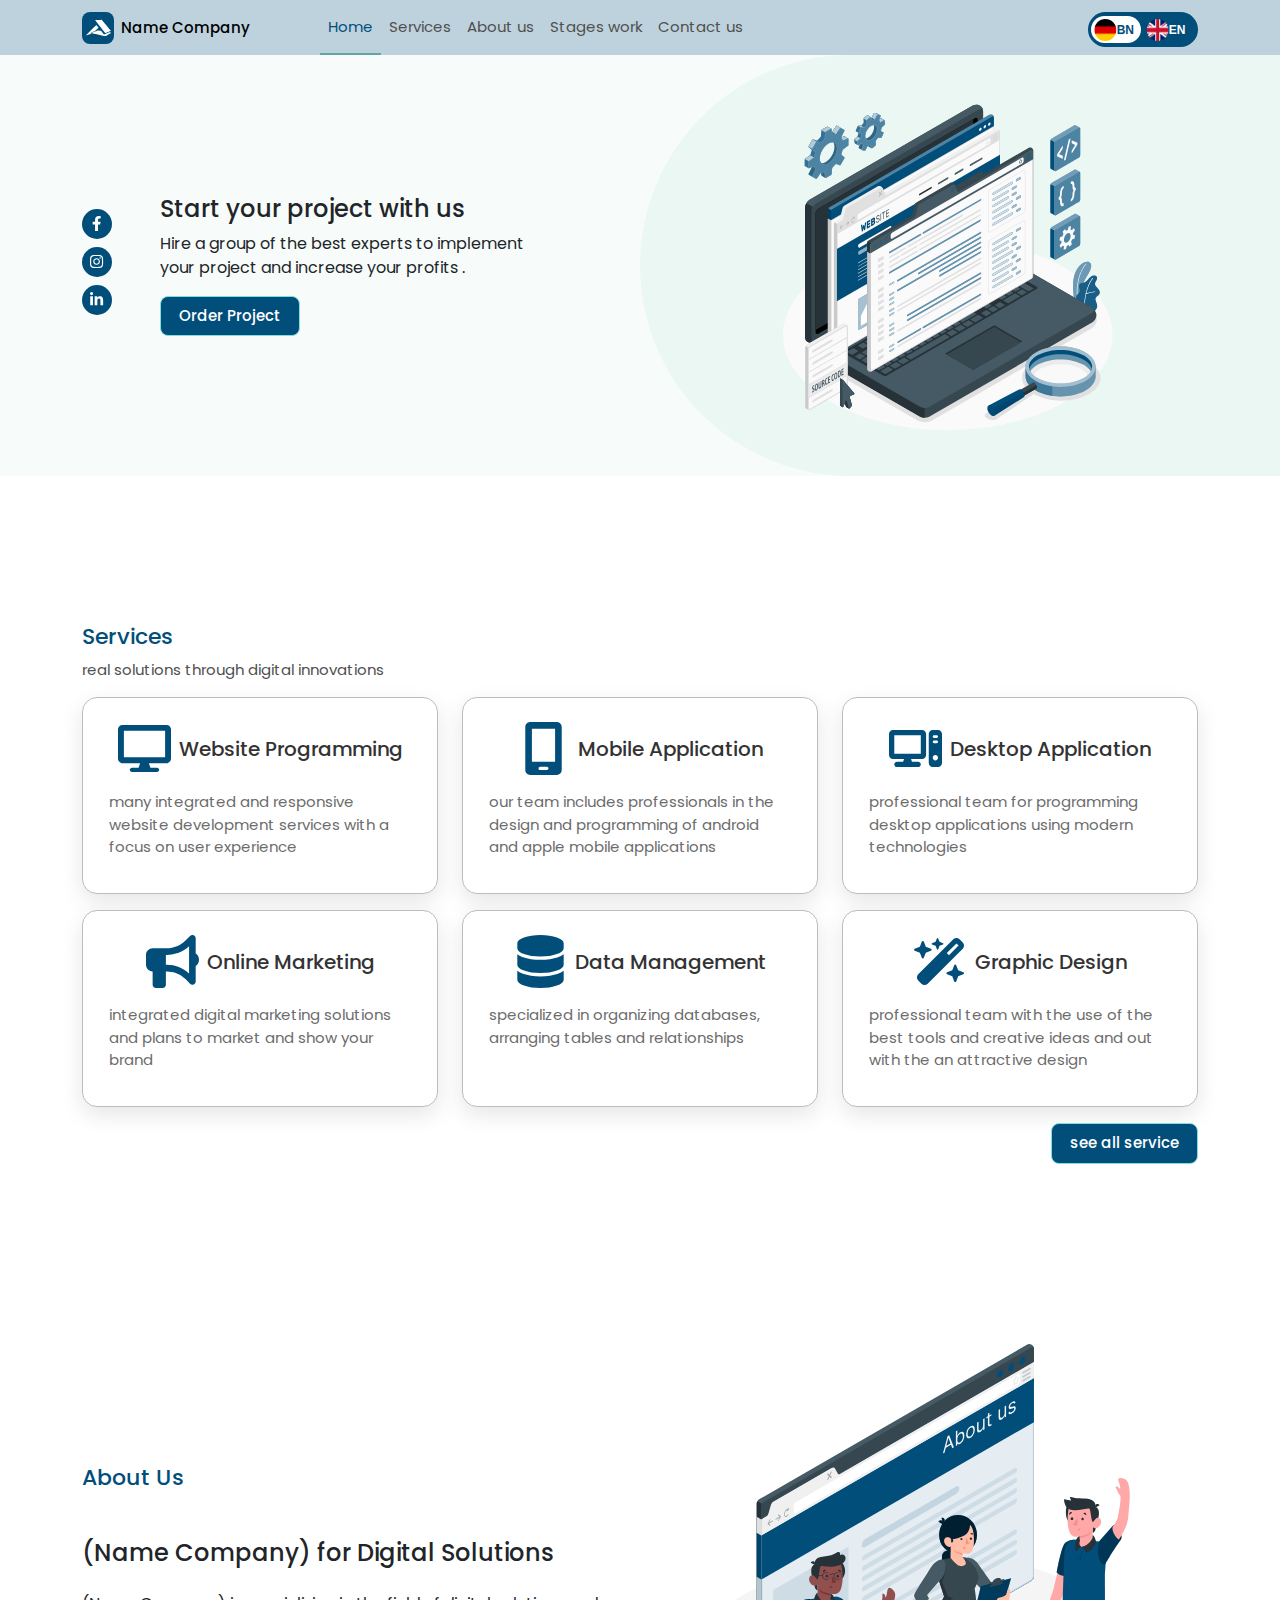
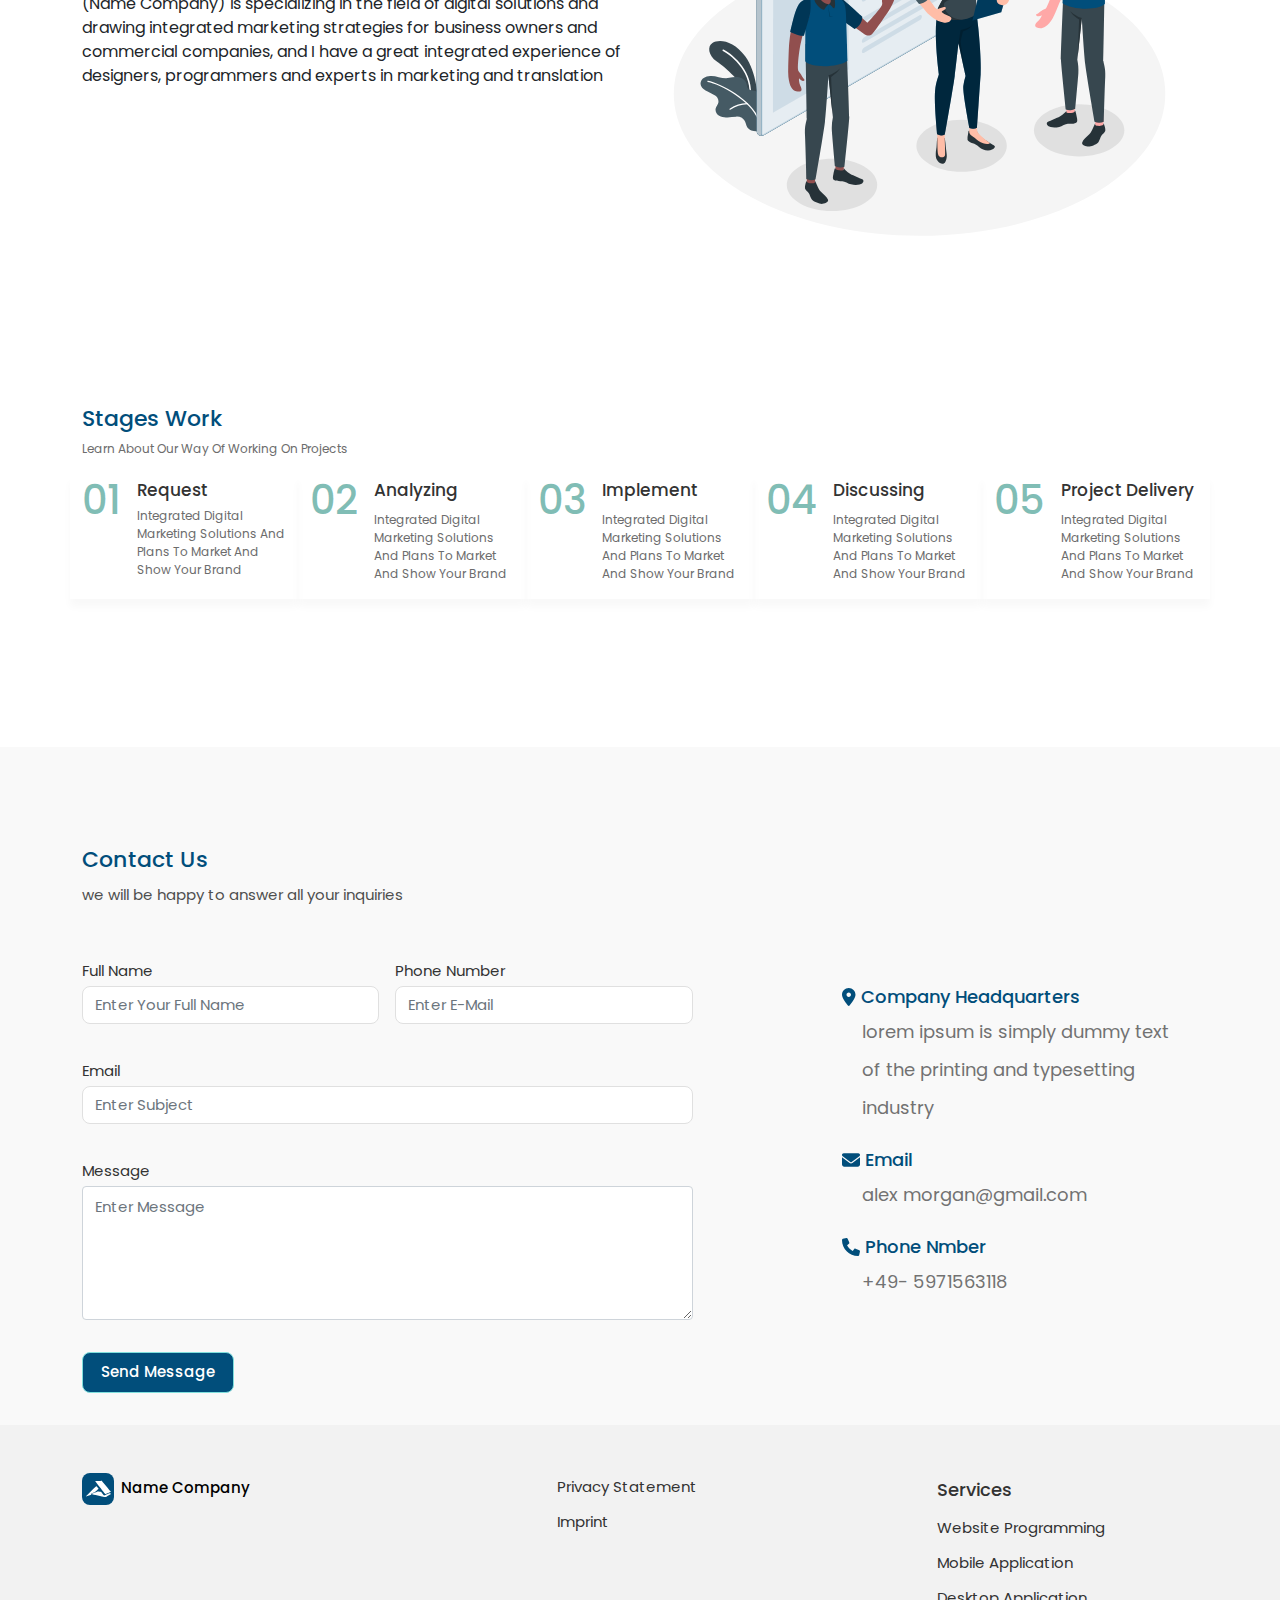
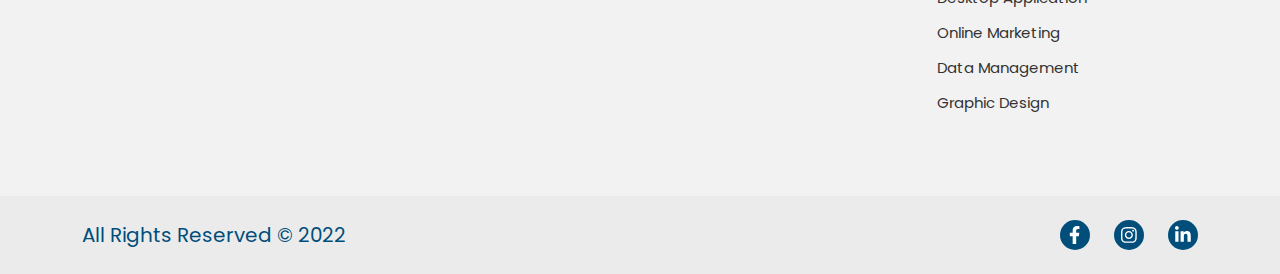
<file: landing-page/index.html>
<!DOCTYPE html>
<html lang="en">
  <head>
    <meta charset="UTF-8" />
    <meta http-equiv="X-UA-Compatible" content="IE=edge" />
    <meta name="viewport" content="width=device-width, initial-scale=1.0" />
    <title>Name Company</title>
    <link rel="stylesheet" href="css/bootstrap.min.css" />
    <link rel="stylesheet" href="css/all.min.css" />
    <link rel="stylesheet" href="css/style.css" />
    <script src="js/main.js"></script>
    <link rel="preconnect" href="https://fonts.googleapis.com" />
    <link rel="preconnect" href="https://fonts.gstatic.com" crossorigin />
    <link
      href="https://fonts.googleapis.com/css2?family=Cairo:wght@300;400;700&family=Poppins:wght@300;400;500;600;700;800&family=Roboto:wght@100;300;400;500&display=swap"
      rel="stylesheet"
    />
  </head>
  <body>

    <!-- navbar  -->
    <nav class="navbar navbar_top navbar-expand-lg d-none d-lg-block  " id="navbar_top">
    
      <div class="container">
        <div class="side-1 d-flex  align-items-center mb-lg-0 ">
          <a class="navbar-brand icon ms-0" href="index.html">
          <i class="fa-brands fa-accusoft"></i>
        </a>
        <a href="index.html" class="text-decoration-none"> <span class="namecmp">Name Company</span></a>
       
        </div>
       
        <button
          class="navbar-toggler"
          type="button"
          data-bs-toggle="collapse"
          data-bs-target="#main"
          aria-controls="main"
          aria-expanded="false"
          aria-label="Toggle navigation"
        >
          <i class="fa-solid fa-bars"></i>
        </button>
        <div class="collapse navbar-collapse" id="main">
          <ul class="navbar-nav  mb-2 mb-lg-0  ">
            <li class="nav-item">
              <li class="nav-item">
                <a class="nav-link actived hov2  " id="home" aria-current="page" href="#Home">Home</a>
              </li>
              <li class="nav-item">
                <a class="nav-link   hov3" href="#Services">Services
                </a>
              </li>
              <li class="nav-item">
                <a class="nav-link  hov4"  href="#About">About us
                </a>
              </li>
              <li class="nav-item">
                <a id="stage" class="nav-link  hov5" href="#Stages">Stages work
                </a>
              </li>
              <li class="nav-item">
                <a class="nav-link  hov6"  href="#Contact">Contact us
                </a>
              </li>
              <li class="nav-item ms-lg-auto last-li mt-md-3 mt-lg-0 ">
                <ul class="ms-lg-auto list-unstyled p-0 d-block d-lg-flex align-items-center justify-content-center ">
                  <li class="nav-item d-flex  mb-lg-0 mt-1 ">  
                      	<!-- <div class="switch">
                    <input id="language-toggle" class="check-toggle check-toggle-round-flat" type="checkbox">
                    <label for="language-toggle"></label>
                    <span class="on d-flex align-items-center"> <img src="image/germany.png" class="img-flag " alt="">  <span> BN</span></span>
                    <span class="off d-flex align-items-center"><img src="image/united-kingdom.png" class="img-flag   " alt="">  <span> EN</span></span>
                  </div> -->

                     <!-- <table class="lang">
                    <tr>
                      <td class="tdlang">
                       <span id="en" class="aftr  me-2 button_lang current_lang d-flex justify-content-center align-items-center"><img src="image/Flag_of_the_United_Kingdom.svg" class="img-flag" alt=""><span class="ms-1">EN</span>
                      </span> 
                      </td>
              
                      <td class="tdlang">
                        <span id="jp" class="button_lang d-flex justify-content-center align-items-center"><img src="image/Flag_of_Germany.svg" class="img-flag" alt=""><span class="ms-1">DN</span></span> 
                      </td>
                      </td>
                    </tr>
                  </table> -->
                
                   
                  </li>
                  <li id="btn-top" class="mt-3 mt-lg-0 ms-lg-3  navbtns"><a href="order project.html" class="btn main-btn  " > Order Project</a></li>
                </ul>
                
               </li>
          </ul>
         
      </div>
    </nav>







    <nav class="navbar navbar_top navbar-expand-lg   " id="navbar-top1">
    
      <div class="container">
        <div class="side-1 d-flex  align-items-center mb-lg-0 ">
          <a class="navbar-brand icon ms-0" href="index.html">
          <i class="fa-brands fa-accusoft"></i>
        </a>
        <a href="index.html" class="text-decoration-none"> <span class="namecmp">Name Company</span></a>
       
        </div>
       
        <button
          class="navbar-toggler"
          type="button"
          data-bs-toggle="collapse"
          data-bs-target="#main"
          aria-controls="main"
          aria-expanded="false"
          aria-label="Toggle navigation"
        >
          <i class="fa-solid fa-bars"></i>
        </button>
        <div class="collapse navbar-collapse" id="main">
          <ul class="navbar-nav  mb-2 mb-lg-0  ">
            <li class="nav-item">
              <li class="nav-item">
                <a class="nav-link actived  hov"  aria-current="page" href="#Home">Home</a>
              </li>
              <li class="nav-item">
                <a class="nav-link hov" href="#Services">Services
                </a>
              </li>
              <li class="nav-item">
                <a class="nav-link hov"  href="#About">About us
                </a>
              </li>
              <li class="nav-item">
                <a id="stage" class="nav-link hov" href="#Stages">Stages work
                </a>
              </li>
              <li class="nav-item">
                <a class="nav-link hov"  href="#Contact">Contact us
                </a>
              </li>
              <li class="nav-item ms-lg-auto last-li mt-md-3 mt-lg-0 ">
                <ul class="ms-lg-auto list-unstyled p-0 d-block d-lg-flex align-items-center justify-content-center ">
                  <li class="nav-item d-flex  mb-lg-0 mt-1 ">    	<div class="switch">
                    <input id="language-toggle" class="check-toggle check-toggle-round-flat" type="checkbox">
                    <label for="language-toggle"></label>
                    <span class="on d-flex align-items-center"> <img src="image/germany.png" class="img-flag " alt="">  <span> BN</span></span>
                    <span class="off d-flex align-items-center"><img src="image/united-kingdom.png" class="img-flag   " alt="">  <span> EN</span></span>
                  </div>

                     <!-- <table class="lang">
                    <tr>
                      <td class="tdlang">
                       <span id="en" class="aftr  me-2 button_lang current_lang d-flex justify-content-center align-items-center"><img src="image/Flag_of_the_United_Kingdom.svg" class="img-flag" alt=""><span class="ms-1">EN</span>
                      </span> 
                      </td>
              
                      <td class="tdlang">
                        <span id="jp" class="button_lang d-flex justify-content-center align-items-center"><img src="image/Flag_of_Germany.svg" class="img-flag" alt=""><span class="ms-1">DN</span></span> 
                      </td>
                      </td>
                    </tr>
                  </table> -->
                
                   
                  </li>
                  <li id="btn-top" class="mt-3 mt-lg-0 ms-lg-3  navbtns"><a href="order project.html" class="btn main-btn  " > Order Project</a></li>
                </ul>
                
               </li>
          </ul>
         
      </div>
    </nav>
   
    
    <!-- navbar  -->
    <!-- Hero  -->
   
  <section class="hero mb-5" id="Home">
    <div class="container">
      <div class="row align-items-center ">
        
        <div class="side-1 col-lg-5 col-md-10 d-flex align-items-center justify-content-center">
          <div class="social ">
            <ul class="list-unstyled">
              <li class="mb-2 my-2"> <a href=""><i class="fa-brands fa-facebook-f "></i></a></li>
              <li class="mb-2 my-2"> <a href=""><i class="fa-brands fa-instagram "></i></a></li>
              <li class="mb-2 my-2"> <a href=""><i class="fa-brands fa-linkedin-in "></i></a></li>
            </ul>
  
            
      
      
          </div>
          <div class="text ms-5">
  <h4>Start your project with us 
          </h4>
          <p>Hire a group of the best experts to implement your project and increase your profits .
          </p>
          <a href="order project.html" class="btn main-btn"> Order Project</a>
          </div>
        
        </div>
        <div class="col-md-8 d-lg-none mt-5 ">
          <img src="image/Source code-amico 1.svg" class="img-fluid imganimation " alt="">
        </div>
        
          <img src="image/Source code-amico 1.svg" class="img-fluid imge d-none d-lg-block " alt="">
        

      </div>
    </div>
    
   
  </section>
     <!-- Hero  -->
     <!-- featuer-2  -->
    <div class="featuer-2 " id="Services">
      <div class="container">
        <div class="main-title">
          <h5>services</h5>
          <p>Real solutions through digital innovations</p>
        </div>
        <div class="row">
          <div class="cards col-lg-4 col-md-6 mb-3">
            <a href="Website Programming.html" class="text-decoration-none">
               <div class="card-body ">
              <div
                class="head d-flex align-items-center justify-content-center mb-3 mt-2"
              >
                <i class="fa-solid fa-display"></i>

                <span class="ms-2"> Website Programming </span>
              </div>

              <p class="card-text">
                Many integrated and responsive website development services with
                a focus on user experience
              </p>
            </div>
            </a>
           
          </div>
         
          <div class="cards col-lg-4 col-md-6 mb-3">
            <a href="Mobile Application.html" class="text-decoration-none">
               <div class="card-body">
              <div
                class="head d-flex align-items-center justify-content-center mb-3 mt-2"
              >
              <i class="fa-solid fa-mobile-screen"></i>

                <span class="ms-2"> Mobile 
                  Application </span>
              </div>

              <p class="card-text">
                Our team includes professionals in the design and programming of Android and Apple mobile applications 
              </p>
            </div>
            </a>
           
          </div>
          <div class="cards col-lg-4 col-md-6 mb-3">
            <a href="desktop application.html" class="text-decoration-none">
               <div class="card-body">
              <div
                class="head d-flex align-items-center justify-content-center mb-3 mt-2"
              >
              <i class="fa-solid fa-computer"></i>

                <span class="ms-2"> desktop 
                  application </span>
              </div>

              <p class="card-text">
                Professional team for programming desktop applications using modern technologies 
              </p>
            </div>
            </a>
           
          </div>
          <div class="cards col-lg-4 col-md-6 mb-3">
            <a href="online marketing.html" class="text-decoration-none">
              <div class="card-body">
              <div
                class="head d-flex align-items-center justify-content-center mb-3 mt-2"
              >
              <i class="fa-solid fa-bullhorn"></i>

                <span class="ms-2"> online 
                  marketing </span>
              </div>

              <p class="card-text">
                Integrated digital marketing solutions and plans to market and show your brand 
              </p>
            </div>
            </a>
            
          </div>
          <div class="cards col-lg-4 col-md-6 mb-3">
            <a href="Data Management.html" class="text-decoration-none">
               <div class="card-body">
              <div
                class="head d-flex align-items-center justify-content-center mb-3 mt-2"
              >
              <i class="fa-solid fa-database"></i>

                <span class="ms-2"> Data 
                  Management </span>
              </div>

              <p class="card-text">
                Specialized in organizing databases, arranging tables and relationships 
              </p>
            </div>
            </a>
           
          </div>
          <div class="cards col-lg-4 col-md-6 mb-3">
            <a href="graphic design.html" class="text-decoration-none">
               <div class="card-body">
              <div
                class="head d-flex align-items-center justify-content-center mb-3 mt-2"
              >
              <i class="fa-solid fa-wand-magic-sparkles"></i>

                <span class="ms-2"> graphic
                  design</span>
              </div>

              <p class="card-text"> professional team with the use of the best tools and creative ideas and out with the an attractive design  </p>
               
            </div>
            </a>
           
          </div>
        </div>
        <div class="text-end">
          <a href="" class="btn main-btn text-end"><span> </span> see all service</a>
        </div>
      </div>
    </div>
    <!-- featuer-2  -->
    <!-- featuer-3  -->
    <div class="featuer-3 my-5" id="About">
      <div class="container">
        <div class="row d-flex align-items-center justify-content-center">
          <div class="text col-lg-6 col-sm-12">
            <div class="main-title">
              <h5 class="mb-5">About Us</h5>
            </div>
            <h4 class="mb-4">(Name Company) for Digital Solutions</h4>
            <p>
              (Name Company) is specializing in the field of digital solutions
              and drawing integrated marketing strategies for business owners
              and commercial companies, and I have a great integrated experience
              of designers, programmers and experts in marketing and translation
            </p>
          </div>
          <div class="imgholder col-lg-6 col-sm-12">
            <img src="image/About us page-amico 1.svg" class="img-fluid" alt="" />
          </div>
        </div>
      </div>
    </div>
    <!-- featuer-3  -->
    <!-- featuer-4  -->
    <div class="featuer-4   " id="Stages">
      <div class="container">
        <div class="main-title">
          <h5>Stages work</h5>
          <p>Learn about our way of working on Projects</p>
        </div>
        <div class="row">
          <div class="box col-md-6">
            <div class="boxs d-flex justify-content-center">
              <span class="num d-block me-3">01</span>
              <div class="text">
                <span class="d-block title ">request</span>
                <p>
                  Integrated digital marketing solutions and plans to market and
                  show your brand
                </p>
              </div>
            </div>
          </div>
          <div class="box col-md-6">
            <div class="boxs d-flex justify-content-center">
              <span class="num d-block me-3">02</span>
              <div class="text">
                <span class="d-block mb-1 title">analyzing</span>
                <p>
                  Integrated digital marketing solutions and plans to market and
                  show your brand
                </p>
              </div>
            </div>
          </div>
          <div class="box col-md-6">
            <div class="boxs d-flex justify-content-center">
              <span class="num d-block me-3">03</span>
              <div class="text">
                <span class="d-block mb-1 title">Implement
                </span>
                <p>
                  Integrated digital marketing solutions and plans to market and
                  show your brand
                </p>
              </div>
            </div>
          </div>
          <div class="box col-md-6">
            <div class="boxs d-flex justify-content-center">
              <span class="num d-block me-3">04</span>
              <div class="text">
                <span class="d-block mb-1 title">Discussing</span>
                <p>
                  Integrated digital marketing solutions and plans to market and
                  show your brand
                </p>
              </div>
            </div>
          </div>
          <div class="box box-1 col-md-6">
            <div class="boxs d-flex justify-content-center">
              <span class="num d-block me-3">05</span>
              <div class="text">
                <span class="d-block mb-1 title">project delivery</span>
                <p>
                  Integrated digital marketing solutions and plans to market and
                  show your brand
                </p>
              </div>
            </div>
          </div>
        </div>
      </div>
    </div>
    <!-- featuer-4  -->
     <!-- CONTACT -->
    <section class=" mt-5 featuer-5p featuer-5" id="Contact">
      <div class="container">
        <div class="main-title mb-5">
          <h5>Contact us</h5>
          <p>We will be happy to answer all your inquiries</p>
        </div>
        <div class="row align-items-start">
          <div class="col-lg-8 col-md-12 mb-3">
            <form action="" class="row g-3">
              <div class="col-md-5">
                <span>Full name</span>
                <input
                name="name"
                  type="text"
                  class="form-control"
                  placeholder="Enter your full name"
                />
              </div>
              <div class="col-md-5 mb-3">
                <span>Phone Number</span>
                <input
                name="num"
                  type="tel"
                  class="form-control"
                  placeholder="Enter E-mail"
                />
              </div>
              <div class="col-md-10 mb-3">
                <span>Email</span>
                <input
                name="email"
                  type="email"
                  class="form-control"
                  placeholder="Enter Subject"
                />
              </div>
              <div class="col-md-10 mb-3">
                <span>message </span>
                <textarea
                
                  name="message"
                  id=""
                  cols="30"
                  rows="5"
                  class="form-control"
                  placeholder="Enter Message"
                ></textarea>
              </div>
              <div class="col-md-10 mb-3">
                <input type="submit"  class="btn main-btn" value="Send Message">
              </div>
              </form>
            
            
          </div>
          <div class="info col-lg-4 col-md-8 mb-3 mt-4 ">
            <div class="loc">
              <span class="active"
                ><i class="fa-solid fa-location-dot"></i> Company Headquarters
              </span>
              <p class="px-3 ms-1">
                Lorem Ipsum is simply dummy text of the printing and typesetting
                industry
              </p>
            </div>
            <div class="email">
              <span class="active"
                ><i class="fa-solid fa-envelope"></i> Email
              </span>
              <p class="px-3 ms-1">alex morgan@gmail.com</p>
            </div>
            <div class="phone">
              <span class="active"
                ><i class="fa-solid fa-phone"></i> phone Nmber
              </span>
              <p class="px-3 ms-1">+49- 5971563118</p>
            </div>
          </div>
        </div>
      </div>
    </section>
    <!-- CONTACT -->
    <!-- footer  -->
    <footer>
      <div class="container py-5 ">
        <div class="row ">
          <div class="company d-flex col-lg-5 col-md-5  mb-4 justify-content-md-start justify-content-lg-start justify-content-center">
            <a class="navbar-brand icon" href="index.html">
              <i class="fa-brands fa-accusoft"></i>
            </a>
           
            <a href="index.html" class="text-decoration-none"> <div class="namecmp text-black">Name Company</div></a>
          </div>
          <div class="links-1 col-lg-4 col-md-4 mb-4 col-sm-6 text-center text-lg-start text-md-start hov ">
              
            <ul class="nav flex-column">
              <li class="nav-item mb-2">
                <a href="Privacy.html" class="nav-link p-0">Privacy Statement</a>
              </li>
              <li class="nav-item mb-2">
                <a href="imprint.html" class="nav-link p-0">Imprint</a>
              </li>
              </ul>
          </div>
          <div class="col-lg-3 col-md-3 col-sm-6 mb-4 text-center text-lg-start text-md-start hov ">
            <h4>Services</h4>
            <ul class="nav flex-column">
              <li class="nav-item mb-2">
                <a href="Website Programming.html" class="nav-link p-0">Website Programming</a>
              </li>
              <li class="nav-item mb-2">
                <a href="Mobile Application.html" class="nav-link p-0">Mobile Application</a>
              </li>
              <li class="nav-item mb-2">
                <a href="desktop application.html" class="nav-link p-0">desktop application</a>
              </li>
              <li class="nav-item mb-2">
                <a href="online marketing.html" class="nav-link p-0">online marketing</a>
              </li>
              <li class="nav-item mb-2">
                <a href="Data Management.html" class="nav-link p-0">Data Management</a>
              </li>
              <li class="nav-item mb-2">
                <a href="graphic design.html" class="nav-link p-0">graphic design</a>
              </li>
            </ul>
          </div>
        </div>
      </div>
    </footer>
    <!-- footer  -->
    <!-- footer-1  -->
    <div class=" footer-1  ">
      <div class="container d-flex flex-wrap justify-content-between align-items-center py-3">
<div class="col-md-4 d-flex align-items-center ">
        
        <span class=""> All Rights Reserved &copy; 2022 </span>
      </div>
      <div class="text-center"></div>
       <ul class="nav col-md-4 justify-content-end list-unstyled d-flex social ">
        <li class="ms-4 my-2"><a class="" href="#"><i class="fa-brands fa-facebook-f "></i></a></li>
        <li class="ms-4 my-2"><a class="" href="#"><i class="fa-brands fa-instagram "></i></a></li>
        <li class="ms-4 my-2"><a class="" href="#"><i class="fa-brands fa-linkedin-in "></i></a></li>
      </ul>
      </div>
    
      
  
     
    </div>
    <!-- footer-1  -->
   

    <script src="js/bootstrap.bundle.min.js"></script>
    <script src="js/all.min.js"></script>
    <script src="js/main.js"></script>

  </body>
</html>
</file>
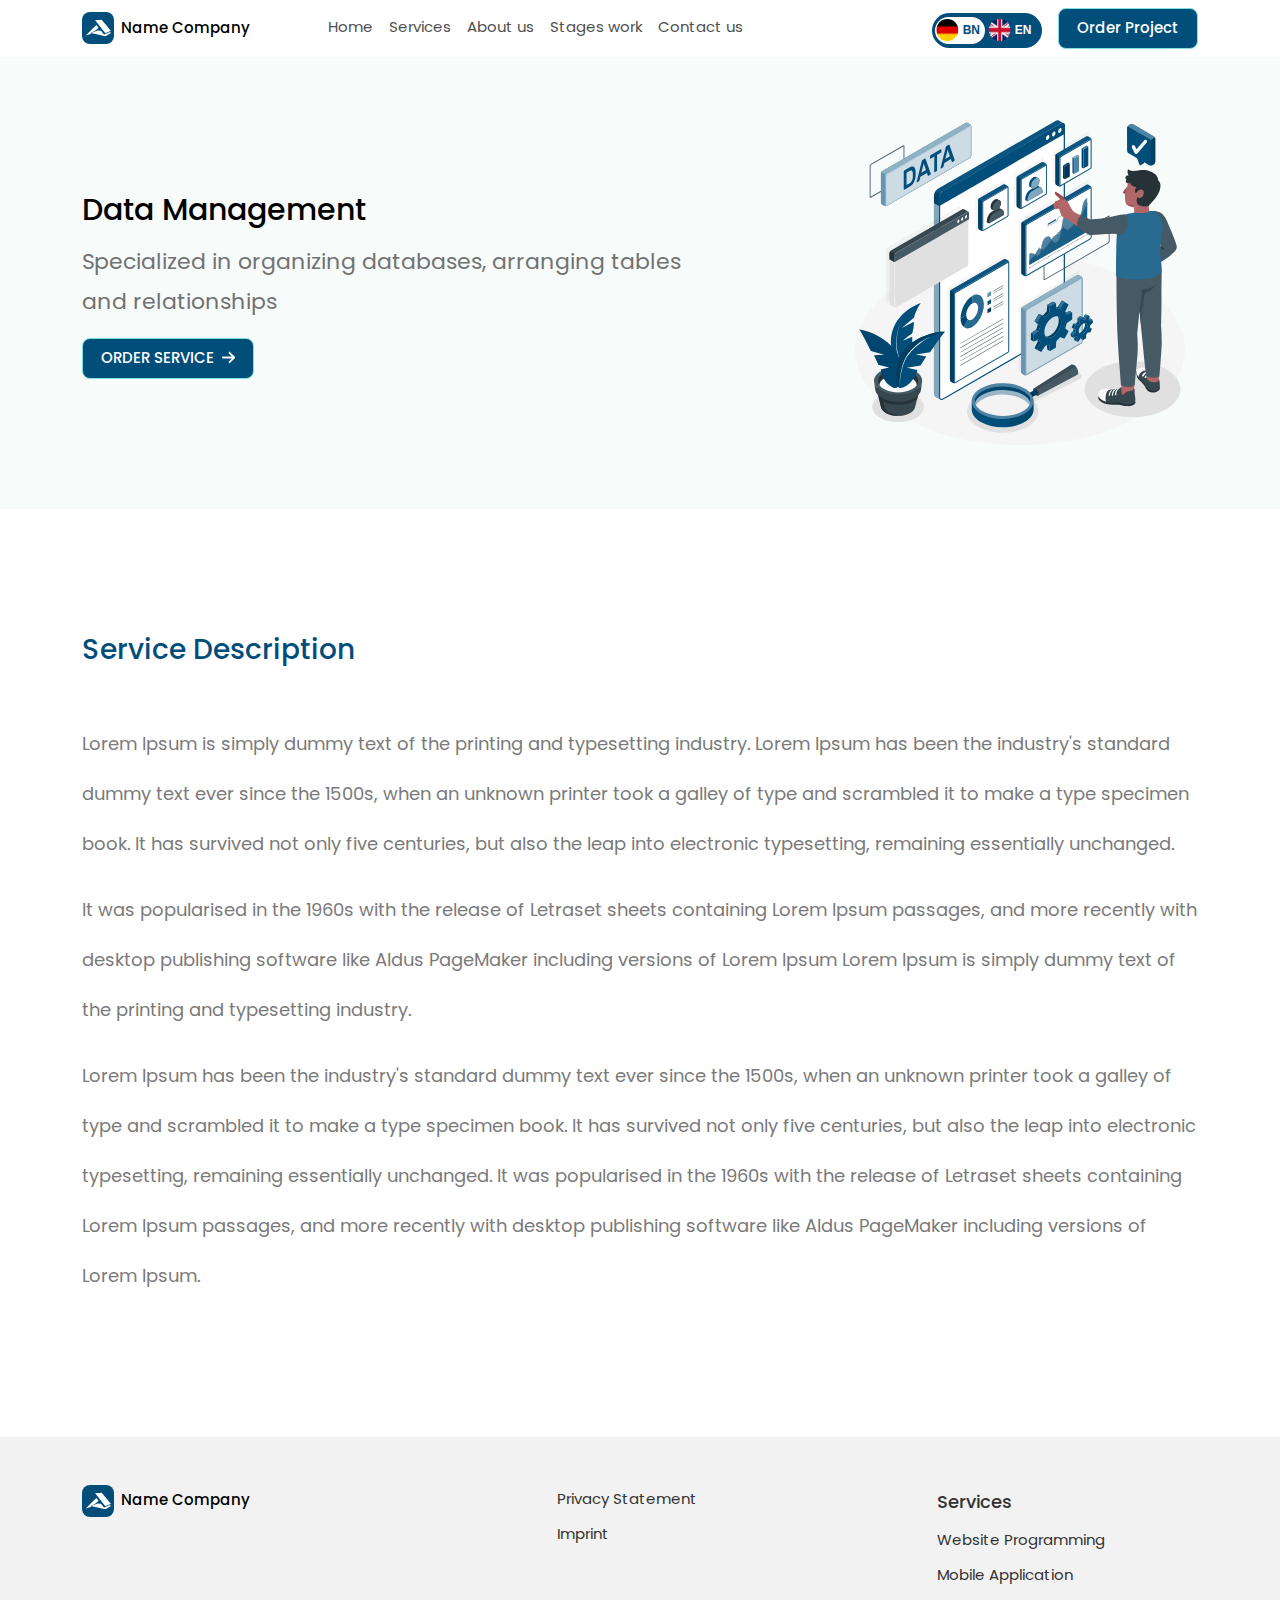
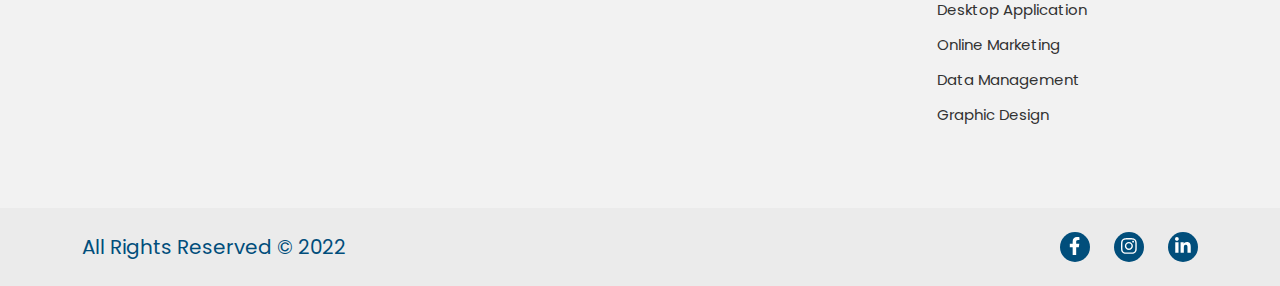
<file: landing-page/Data Management.html>
<!DOCTYPE html>
<html lang="en">
  <head>
    <meta charset="UTF-8" />
    <meta http-equiv="X-UA-Compatible" content="IE=edge" />
    <meta name="viewport" content="width=device-width, initial-scale=1.0" />
    <title>landing page-2</title>
    <link rel="stylesheet" href="css/bootstrap.min.css" />
    <link rel="stylesheet" href="css/all.min.css" />
    <link rel="stylesheet" href="css/style.css" />
    <script src="js/main.js"></script>
    <link rel="preconnect" href="https://fonts.googleapis.com" />
    <link rel="preconnect" href="https://fonts.gstatic.com" crossorigin />
    <link
      href="https://fonts.googleapis.com/css2?family=Cairo:wght@300;400;700&family=Poppins:wght@300;400;500;600;700;800&family=Roboto:wght@100;300;400;500&display=swap"
      rel="stylesheet"
    />
  </head>
  <body>

    <!-- navbar  -->
    <nav class="navbar navbar-expand-lg ">
      <div class="container">
        <div class="side-1 d-flex  align-items-center mb-lg-0 ">
          <a class="navbar-brand icon ms-0" href="index.html">
          <i class="fa-brands fa-accusoft"></i>
        </a>
        <a href="index.html" class="text-decoration-none"> <span class="namecmp">Name Company</span></a>
       
        </div>
       
        <button
          class="navbar-toggler"
          type="button"
          data-bs-toggle="collapse"
          data-bs-target="#main"
          aria-controls="main"
          aria-expanded="false"
          aria-label="Toggle navigation"
        >
          <i class="fa-solid fa-bars"></i>
        </button>
        <div class="collapse navbar-collapse" id="main">
          <ul class="navbar-nav  mb-2 mb-lg-0  ">
            <li class="nav-item">
              <li class="nav-item">
                <a class="nav-link  hov" aria-current="page" href="index.html#Home">Home</a>
              </li>
              <li class="nav-item">
                <a class="nav-link hov" href="index.html#Services">Services
                </a>
              </li>
              <li class="nav-item">
                <a class="nav-link hov" href="index.html#About">About us
                </a>
              </li>
              <li class="nav-item">
                <a class="nav-link hov" href="index.html#Stages">Stages work
                </a>
              </li>
              <li class="nav-item">
                <a class="nav-link hov" href="index.html#Contact">Contact us
                </a>
              </li>
              <li class="nav-item ms-lg-auto last-li  ">
                <ul class="ms-lg-auto list-unstyled p-0 d-block d-lg-flex align-items-center justify-content-center ">
                  <li class="nav-item d-flex  mb-lg-0 mt-1 "> 
                    <div class="switch">
                      <input id="language-toggle" class="check-toggle check-toggle-round-flat" type="checkbox">
                      <label for="language-toggle"></label>
                      <span class="on d-flex align-items-center"> <img src="image/germany.png" class="img-flag me-1" alt="">  <span>BN</span></span>
                      <span class="off d-flex align-items-center"><img src="image/united-kingdom.png" class="img-flag me-1" alt="">  <span>EN</span></span>
                    </div>
                
                   
                  </li>
                  <li id="btn-top" class="mt-3 mt-lg-0 ms-lg-3  navbtn"><a href="order project.html" class="btn main-btn  " > Order Project</a></li>
                </ul>
                
               </li>
          </ul>
         
      </div>
    </nav>
     <!-- navbar  -->
     
    <!-- landing  -->
    <div class="landing py-5">
        <div class="container">
            <div class="row justify-content-between">
                <div class="side-1 col-lg-7 col-md-12 d-flex align-items-center justify-content-start  ">
                
                <div class="text main-heading ">
                  <h2 class="p-0">Data Management
                    </h2>
                  <p class="p-0">
                    Specialized in organizing databases, arranging tables and relationships  
                  </p>
                  <a href="order project.html" class="btn main-btn text-uppercase">Order Service <span><i class="fa-solid fa-arrow-right ms-1"></i></span></a>
                </div>
                </div>
                <div class="image col-lg-4 col-md-12 mt-lg-0 mt-5">
                    <img src="image/Data analysis-amico 1.svg" class="img-fluid" alt="">
                </div>
               
        </div>
    </div>
</div>

    <!-- landing  -->
    <div class="serv text-center text-lg-start text-md-start">
        <div class="container ">
            <div >
                <h4 class="mb-5">
                    Service Description 
                </h4>
                <p>Lorem Ipsum is simply dummy text of the printing and typesetting industry. Lorem Ipsum has been the industry's standard dummy text ever since the 1500s, when an unknown printer took a galley of type and scrambled it to make a type specimen book. It has survived not only five centuries, but also the leap into electronic typesetting, remaining essentially unchanged. </p>
                <p>It was popularised in the 1960s with the release of Letraset sheets containing Lorem Ipsum passages, and more recently with desktop publishing software like Aldus PageMaker including versions of Lorem Ipsum Lorem Ipsum is simply dummy text of the printing and typesetting industry.</p>
                <p> Lorem Ipsum has been the industry's standard dummy text ever since the 1500s, when an unknown printer took a galley of type and scrambled it to make a type specimen book. It has survived not only five centuries, but also the leap into electronic typesetting, remaining essentially unchanged. It was popularised in the 1960s with the release of Letraset sheets containing Lorem Ipsum passages, and more recently with desktop publishing software like Aldus PageMaker including versions of Lorem Ipsum.</p>
            </div>

        </div>
    </div>
        
     
 

      <!-- footer  -->
      <footer>
        <div class="container py-5 ">
          <div class="row ">
            <div class="company d-flex col-lg-5 col-md-5  mb-4 justify-content-md-start justify-content-lg-start justify-content-center">
              <a class="navbar-brand icon" href="index.html">
                <i class="fa-brands fa-accusoft"></i>
              </a>
             
              <a href="index.html" class="text-decoration-none"> <div class="namecmp text-black">Name Company</div></a>
            </div>
            <div class="links-1 col-lg-4 col-md-4 mb-4 col-sm-6 text-center text-lg-start text-md-start hov ">
              
              <ul class="nav flex-column">
                <li class="nav-item mb-2">
                  <a href="Privacy.html" class="nav-link p-0">Privacy Statement</a>
                </li>
                <li class="nav-item mb-2">
                  <a href="imprint.html" class="nav-link p-0">Imprint</a>
                </li>
                </ul>
            </div>
            <div class="col-lg-3 col-md-3 col-sm-6 mb-4 text-center text-lg-start text-md-start hov ">
              <h4>Services</h4>
              <ul class="nav flex-column">
                <li class="nav-item mb-2">
                  <a href="Website Programming.html" class="nav-link p-0">Website Programming</a>
                </li>
                <li class="nav-item mb-2">
                  <a href="Mobile Application.html" class="nav-link p-0">Mobile Application</a>
                </li>
                <li class="nav-item mb-2">
                  <a href="desktop application.html" class="nav-link p-0">desktop application</a>
                </li>
                <li class="nav-item mb-2">
                  <a href="online marketing.html" class="nav-link p-0">online marketing</a>
                </li>
                <li class="nav-item mb-2">
                  <a href="Data Management.html" class="nav-link p-0">Data Management</a>
                </li>
                <li class="nav-item mb-2">
                  <a href="graphic design.html" class="nav-link p-0">graphic design</a>
                </li>
              </ul>
            </div>
          </div>
        </div>
      </footer>
      <!-- footer  -->
      <!-- footer-1  -->
      
      <div class=" footer-1  ">
        <div class="container d-flex flex-wrap justify-content-between align-items-center py-3">
  <div class="col-md-4 d-flex align-items-center ">
          
          <span class=""> All Rights Reserved &copy; 2022 </span>
        </div>
        <div class="text-center"></div>
         <ul class="nav col-md-4 justify-content-end list-unstyled d-flex social ">
          <li class="ms-4 my-2"><a class="" href="#"><i class="fa-brands fa-facebook-f "></i></a></li>
          <li class="ms-4 my-2"><a class="" href="#"><i class="fa-brands fa-instagram "></i></a></li>
          <li class="ms-4 my-2"><a class="" href="#"><i class="fa-brands fa-linkedin-in "></i></a></li>
        </ul>
        </div>
      
        
    
       
      </div>
      <!-- footer-1  -->

  <script src="js/bootstrap.bundle.min.js"></script>
  <script src="js/all.min.js"></script>
  <script src="js/main.js"></script>

  </body>
</html>
</file>
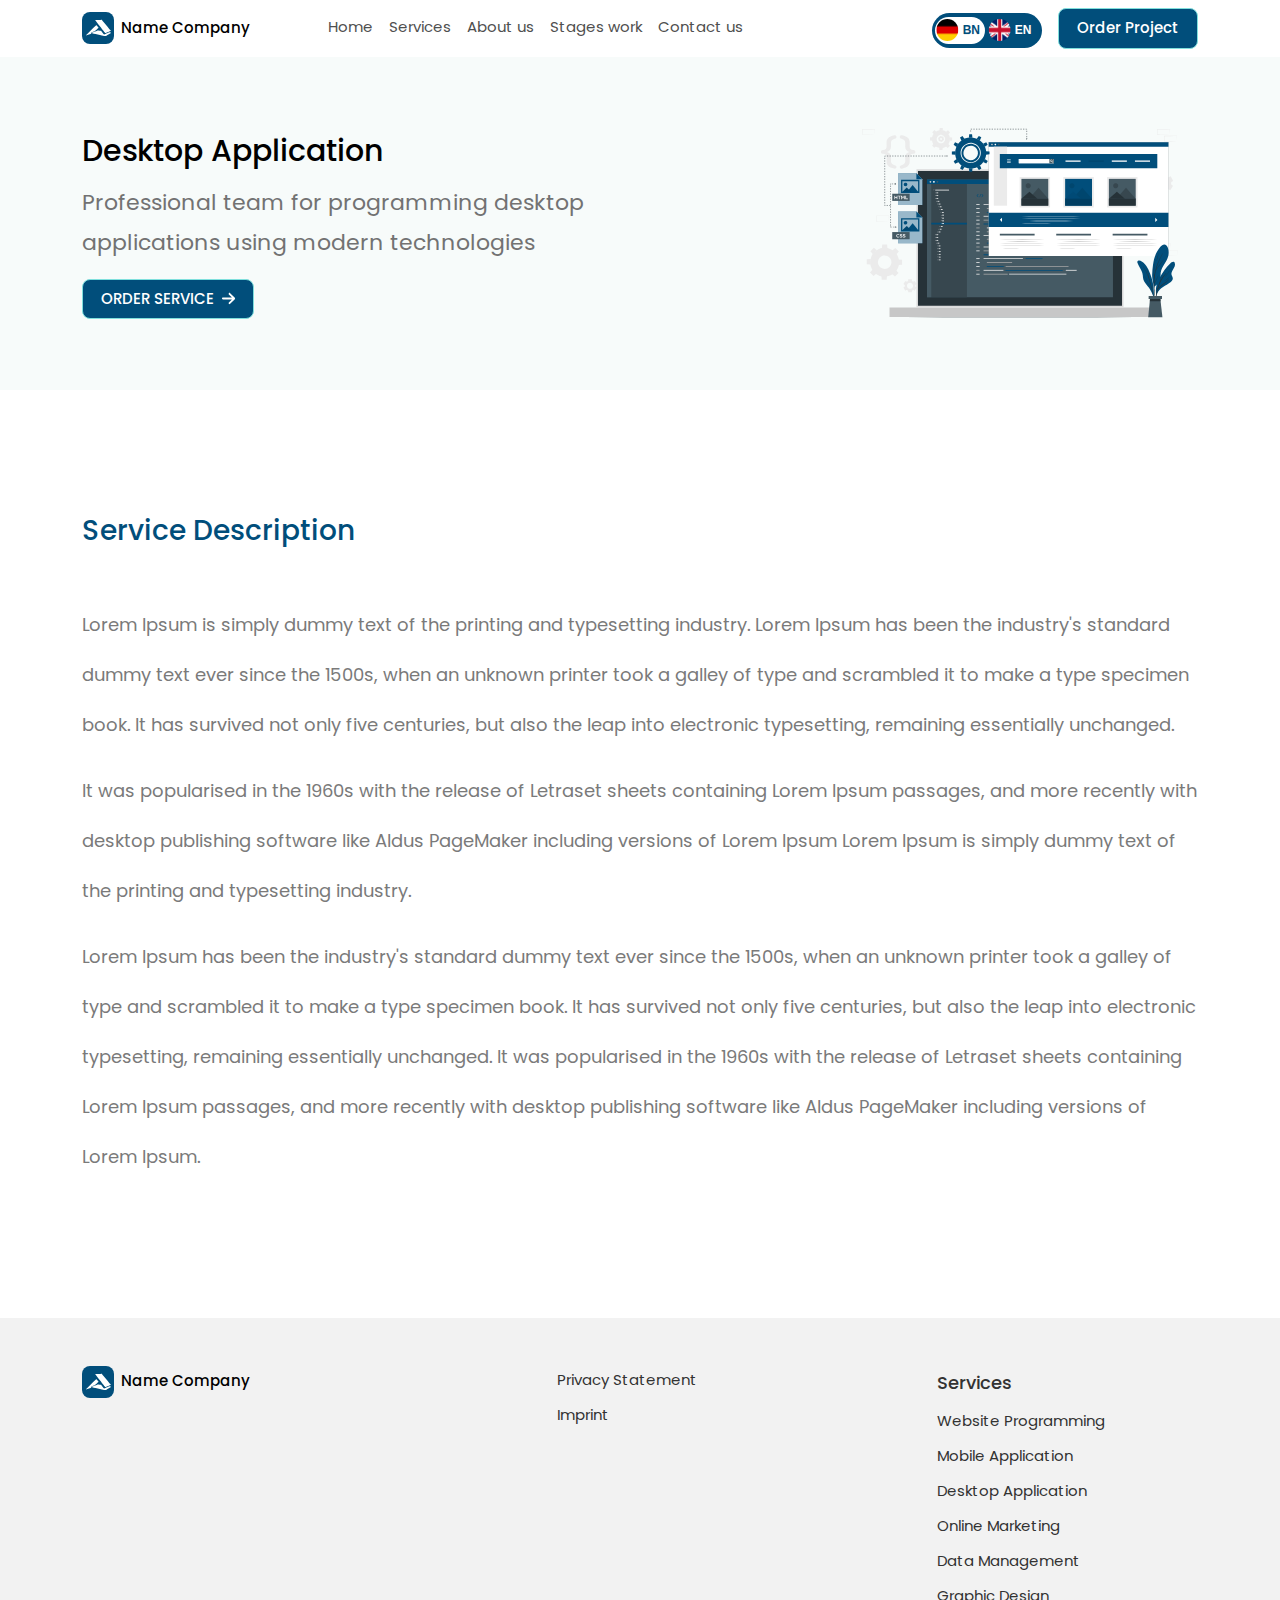
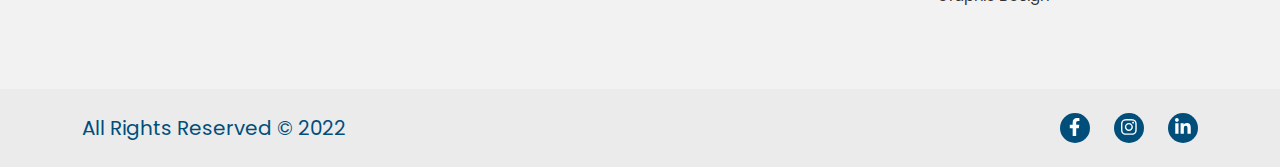
<file: landing-page/desktop application.html>
<!DOCTYPE html>
<html lang="en">
  <head>
    <meta charset="UTF-8" />
    <meta http-equiv="X-UA-Compatible" content="IE=edge" />
    <meta name="viewport" content="width=device-width, initial-scale=1.0" />
    <title>landing page-2</title>
    <link rel="stylesheet" href="css/bootstrap.min.css" />
    <link rel="stylesheet" href="css/all.min.css" />
    <link rel="stylesheet" href="css/style.css" />
    <script src="js/main.js"></script>
    <link rel="preconnect" href="https://fonts.googleapis.com" />
    <link rel="preconnect" href="https://fonts.gstatic.com" crossorigin />
    <link
      href="https://fonts.googleapis.com/css2?family=Cairo:wght@300;400;700&family=Poppins:wght@300;400;500;600;700;800&family=Roboto:wght@100;300;400;500&display=swap"
      rel="stylesheet"
    />
  </head>
  <body>

    <!-- navbar  -->
    <nav class="navbar navbar-expand-lg ">
      <div class="container">
        <div class="side-1 d-flex  align-items-center mb-lg-0 ">
          <a class="navbar-brand icon ms-0" href="index.html">
          <i class="fa-brands fa-accusoft"></i>
        </a>
        <a href="index.html" class="text-decoration-none"> <span class="namecmp">Name Company</span></a>
       
        </div>
       
        <button
          class="navbar-toggler"
          type="button"
          data-bs-toggle="collapse"
          data-bs-target="#main"
          aria-controls="main"
          aria-expanded="false"
          aria-label="Toggle navigation"
        >
          <i class="fa-solid fa-bars"></i>
        </button>
        <div class="collapse navbar-collapse" id="main">
          <ul class="navbar-nav  mb-2 mb-lg-0  ">
            <li class="nav-item">
              <li class="nav-item">
                <a class="nav-link  hov" aria-current="page" href="index.html#Home">Home</a>
              </li>
              <li class="nav-item">
                <a class="nav-link hov" href="index.html#Services">Services
                </a>
              </li>
              <li class="nav-item">
                <a class="nav-link hov" href="index.html#About">About us
                </a>
              </li>
              <li class="nav-item">
                <a class="nav-link hov" href="index.html#Stages">Stages work
                </a>
              </li>
              <li class="nav-item">
                <a class="nav-link hov" href="index.html#Contact">Contact us
                </a>
              </li>
              <li class="nav-item ms-lg-auto last-li  ">
                <ul class="ms-lg-auto list-unstyled p-0 d-block d-lg-flex align-items-center justify-content-center ">
                  <li class="nav-item d-flex  mb-lg-0 mt-1 ">    	<div class="switch">
                    <input id="language-toggle" class="check-toggle check-toggle-round-flat" type="checkbox">
                    <label for="language-toggle"></label>
                    <span class="on d-flex align-items-center"> <img src="image/germany.png" class="img-flag me-1" alt="">  <span>BN</span></span>
                    <span class="off d-flex align-items-center"><img src="image/united-kingdom.png" class="img-flag me-1" alt="">  <span>EN</span></span>
                  </div>
                   
                
                   
                  </li>
                  <li id="btn-top" class="mt-3 mt-lg-0 ms-lg-3  navbtn"><a href="order project.html" class="btn main-btn  " > Order Project</a></li>
                </ul>
                
               </li>
          </ul>
         
      </div>
    </nav>
     <!-- navbar  -->
     
    <!-- landing  -->
    <div class="landing py-5">
        <div class="container">
            <div class="row justify-content-between">
                <div class="side-1 col-lg-7 col-md-12   d-flex align-items-center justify-content-start  ">
                
                <div class="text main-heading ">
                  <h2 class="p-0">desktop application
                    </h2>
                  <p class="p-0">
                    Professional team for programming desktop applications using modern technologies 
                  </p>
                  <a href="order project.html" class="btn main-btn text-uppercase">Order Service <span><i class="fa-solid fa-arrow-right ms-1"></i></span></a>
                </div>
                </div>
                <div class="image col-lg-4 col-md-12 mt-lg-0 mt-5">
                    <img src="image/Static website-cuate 1.svg" class="img-fluid" alt="">
                </div>
               
        </div>
    </div>
</div>

    <!-- landing  -->
    <div class="serv text-center text-lg-start text-md-start">
        <div class="container ">
            <div >
                <h4 class="mb-5">
                    Service Description 
                </h4>
                <p>Lorem Ipsum is simply dummy text of the printing and typesetting industry. Lorem Ipsum has been the industry's standard dummy text ever since the 1500s, when an unknown printer took a galley of type and scrambled it to make a type specimen book. It has survived not only five centuries, but also the leap into electronic typesetting, remaining essentially unchanged. </p>
                <p>It was popularised in the 1960s with the release of Letraset sheets containing Lorem Ipsum passages, and more recently with desktop publishing software like Aldus PageMaker including versions of Lorem Ipsum Lorem Ipsum is simply dummy text of the printing and typesetting industry.</p>
                <p> Lorem Ipsum has been the industry's standard dummy text ever since the 1500s, when an unknown printer took a galley of type and scrambled it to make a type specimen book. It has survived not only five centuries, but also the leap into electronic typesetting, remaining essentially unchanged. It was popularised in the 1960s with the release of Letraset sheets containing Lorem Ipsum passages, and more recently with desktop publishing software like Aldus PageMaker including versions of Lorem Ipsum.</p>
            </div>

        </div>
    </div>
        
     
 

      <!-- footer  -->
      <footer>
        <div class="container py-5 ">
          <div class="row ">
            <div class="company d-flex col-lg-5 col-md-5  mb-4 justify-content-md-start justify-content-lg-start justify-content-center">
              <a class="navbar-brand icon" href="index.html">
                <i class="fa-brands fa-accusoft"></i>
              </a>
             
              <a href="index.html" class="text-decoration-none"> <div class="namecmp text-black">Name Company</div></a>
            </div>
            <div class="links-1 col-lg-4 col-md-4 mb-4 col-sm-6 text-center text-lg-start text-md-start hov ">
              
              <ul class="nav flex-column">
                <li class="nav-item mb-2">
                  <a href="Privacy.html" class="nav-link p-0">Privacy Statement</a>
                </li>
                <li class="nav-item mb-2">
                  <a href="imprint.html" class="nav-link p-0">Imprint</a>
                </li>
            </div>
            <div class="col-lg-3 col-md-3 col-sm-6 mb-4 text-center text-lg-start text-md-start hov ">
              <h4>Services</h4>
              <ul class="nav flex-column">
                <li class="nav-item mb-2">
                  <a href="Website Programming.html" class="nav-link p-0">Website Programming</a>
                </li>
                <li class="nav-item mb-2">
                  <a href="Mobile Application.html" class="nav-link p-0">Mobile Application</a>
                </li>
                <li class="nav-item mb-2">
                  <a href="desktop application.html" class="nav-link p-0">desktop application</a>
                </li>
                <li class="nav-item mb-2">
                  <a href="online marketing.html" class="nav-link p-0">online marketing</a>
                </li>
                <li class="nav-item mb-2">
                  <a href="Data Management.html" class="nav-link p-0">Data Management</a>
                </li>
                <li class="nav-item mb-2">
                  <a href="graphic design.html" class="nav-link p-0">graphic design</a>
                </li>
              </ul>
            </div>
          </div>
        </div>
      </footer>
      <!-- footer  -->
      <!-- footer-1  -->
      
      <div class=" footer-1  ">
        <div class="container d-flex flex-wrap justify-content-between align-items-center py-3">
  <div class="col-md-4 d-flex align-items-center ">
          
          <span class=""> All Rights Reserved &copy; 2022 </span>
        </div>
        <div class="text-center"></div>
         <ul class="nav col-md-4 justify-content-end list-unstyled d-flex social ">
          <li class="ms-4 my-2"><a class="" href="#"><i class="fa-brands fa-facebook-f "></i></a></li>
          <li class="ms-4 my-2"><a class="" href="#"><i class="fa-brands fa-instagram "></i></a></li>
          <li class="ms-4 my-2"><a class="" href="#"><i class="fa-brands fa-linkedin-in "></i></a></li>
        </ul>
        </div>
      
        
    
       
      </div>
      <!-- footer-1  -->

  <script src="js/bootstrap.bundle.min.js"></script>
  <script src="js/all.min.js"></script>
  <script src="js/main.js"></script>

  </body>
</html>
</file>
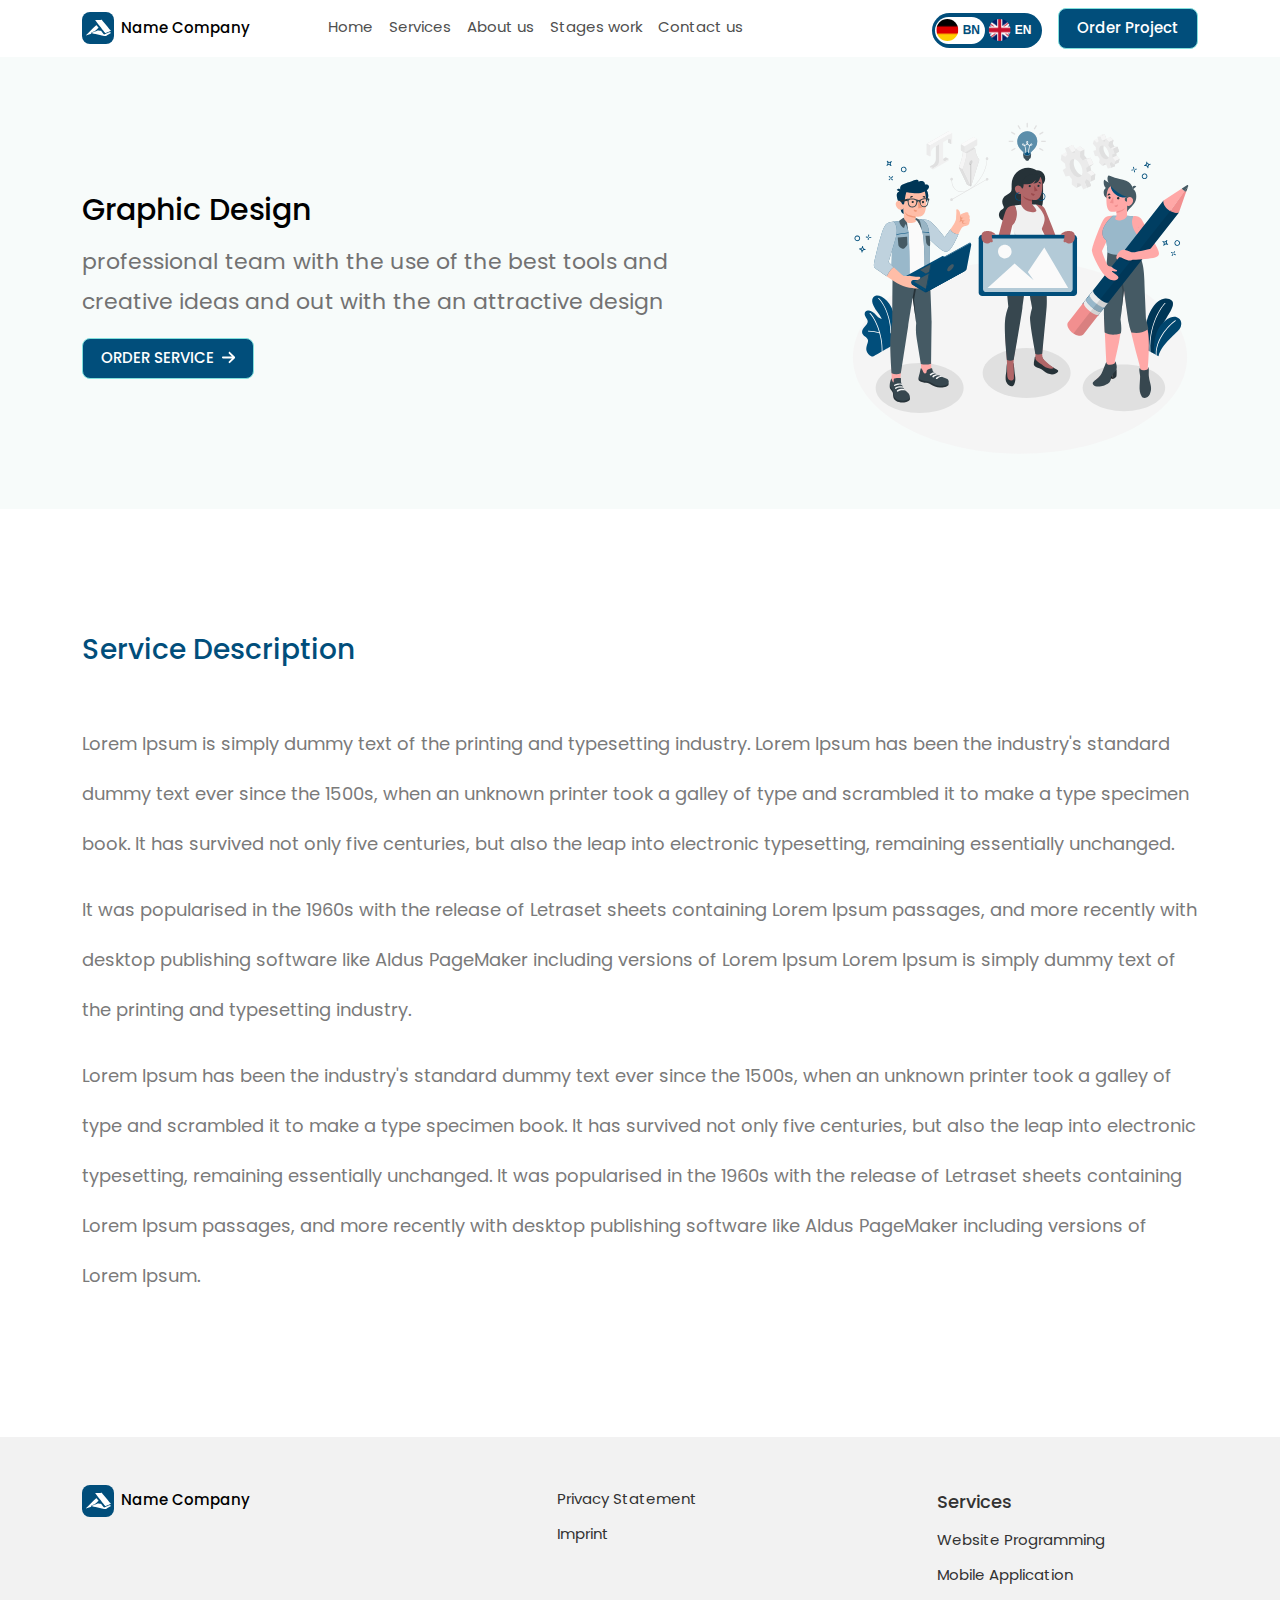
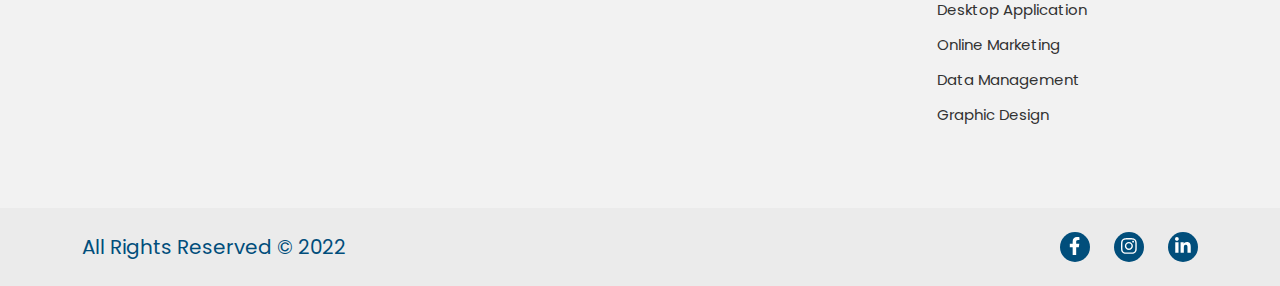
<file: landing-page/graphic design.html>
<!DOCTYPE html>
<html lang="en">
  <head>
    <meta charset="UTF-8" />
    <meta http-equiv="X-UA-Compatible" content="IE=edge" />
    <meta name="viewport" content="width=device-width, initial-scale=1.0" />
    <title>landing page-2</title>
    <link rel="stylesheet" href="css/bootstrap.min.css" />
    <link rel="stylesheet" href="css/all.min.css" />
    <link rel="stylesheet" href="css/style.css" />
    <script src="js/main.js"></script>
    <link rel="preconnect" href="https://fonts.googleapis.com" />
    <link rel="preconnect" href="https://fonts.gstatic.com" crossorigin />
    <link
      href="https://fonts.googleapis.com/css2?family=Cairo:wght@300;400;700&family=Poppins:wght@300;400;500;600;700;800&family=Roboto:wght@100;300;400;500&display=swap"
      rel="stylesheet"
    />
  </head>
  <body>

    <!-- navbar  -->
    <nav class="navbar navbar-expand-lg ">
      <div class="container">
        <div class="side-1 d-flex  align-items-center mb-lg-0 ">
          <a class="navbar-brand icon ms-0" href="index.html">
          <i class="fa-brands fa-accusoft"></i>
        </a>
        <a href="index.html" class="text-decoration-none"> <span class="namecmp">Name Company</span></a>
       
        </div>
       
        <button
          class="navbar-toggler"
          type="button"
          data-bs-toggle="collapse"
          data-bs-target="#main"
          aria-controls="main"
          aria-expanded="false"
          aria-label="Toggle navigation"
        >
          <i class="fa-solid fa-bars"></i>
        </button>
        <div class="collapse navbar-collapse" id="main">
          <ul class="navbar-nav  mb-2 mb-lg-0  ">
            <li class="nav-item">
              <li class="nav-item">
                <a class="nav-link  hov" aria-current="page" href="index.html#Home">Home</a>
              </li>
              <li class="nav-item">
                <a class="nav-link hov" href="index.html#Services">Services
                </a>
              </li>
              <li class="nav-item">
                <a class="nav-link hov" href="index.html#About">About us
                </a>
              </li>
              <li class="nav-item">
                <a class="nav-link hov" href="index.html#Stages">Stages work
                </a>
              </li>
              <li class="nav-item">
                <a class="nav-link hov" href="index.html#Contact">Contact us
                </a>
              </li>
              <li class="nav-item ms-lg-auto last-li  ">
                <ul class="ms-lg-auto list-unstyled p-0 d-block d-lg-flex align-items-center justify-content-center ">
                  <li class="nav-item d-flex  mb-lg-0 mt-1 "> 
                    <div class="switch">
                      <input id="language-toggle" class="check-toggle check-toggle-round-flat" type="checkbox">
                      <label for="language-toggle"></label>
                      <span class="on d-flex align-items-center"> <img src="image/germany.png" class="img-flag me-1" alt="">  <span>BN</span></span>
                      <span class="off d-flex align-items-center"><img src="image/united-kingdom.png" class="img-flag me-1" alt="">  <span>EN</span></span>
                    </div>
                
                   
                  </li>
                  <li id="btn-top" class="mt-3 mt-lg-0 ms-lg-3  navbtn"><a href="order project.html" class="btn main-btn  " > Order Project</a></li>
                </ul>
                
               </li>
          </ul>
         
      </div>
    </nav>
     <!-- navbar  -->
     
    <!-- landing  -->
    <div class="landing py-5">
        <div class="container">
            <div class="row justify-content-between">
                <div class="side-1 col-lg-7 col-md-12   d-flex align-items-center justify-content-start  ">
                
                <div class="text main-heading ">
                  <h2 class="p-0">graphic design
                    </h2>
                  <p class="p-0">
                    professional team with the use of the best tools and creative ideas and out with the an attractive design   
                  </p>
                  <a href="order project.html" class="btn main-btn text-uppercase">Order Service <span><i class="fa-solid fa-arrow-right ms-1"></i></span></a>
                </div>
                </div>
                <div class="image col-lg-4 col-md-12 mt-lg-0 mt-5">
                    <img src="image/Design community-amico 1.svg" class="img-fluid" alt="">
                </div>
               
        </div>
    </div>
</div>

    <!-- landing  -->
    <div class="serv text-center text-lg-start text-md-start">
        <div class="container ">
            <div >
                <h4 class="mb-5">
                    Service Description 
                </h4>
                <p>Lorem Ipsum is simply dummy text of the printing and typesetting industry. Lorem Ipsum has been the industry's standard dummy text ever since the 1500s, when an unknown printer took a galley of type and scrambled it to make a type specimen book. It has survived not only five centuries, but also the leap into electronic typesetting, remaining essentially unchanged. </p>
                <p>It was popularised in the 1960s with the release of Letraset sheets containing Lorem Ipsum passages, and more recently with desktop publishing software like Aldus PageMaker including versions of Lorem Ipsum Lorem Ipsum is simply dummy text of the printing and typesetting industry.</p>
                <p> Lorem Ipsum has been the industry's standard dummy text ever since the 1500s, when an unknown printer took a galley of type and scrambled it to make a type specimen book. It has survived not only five centuries, but also the leap into electronic typesetting, remaining essentially unchanged. It was popularised in the 1960s with the release of Letraset sheets containing Lorem Ipsum passages, and more recently with desktop publishing software like Aldus PageMaker including versions of Lorem Ipsum.</p>
            </div>

        </div>
    </div>
        
     
 

    <!-- footer  -->
    <footer>
      <div class="container py-5 ">
        <div class="row ">
          <div class="company d-flex col-lg-5 col-md-5  mb-4 justify-content-md-start justify-content-lg-start justify-content-center">
            <a class="navbar-brand icon" href="index.html">
              <i class="fa-brands fa-accusoft"></i>
            </a>
           
            <a href="index.html" class="text-decoration-none"> <div class="namecmp text-black">Name Company</div></a>
          </div>
          <div class="links-1 col-lg-4 col-md-4 mb-4 col-sm-6 text-center text-lg-start text-md-start hov ">
            
            <ul class="nav flex-column">
              <li class="nav-item mb-2">
                <a href="Privacy.html" class="nav-link p-0">Privacy Statement</a>
              </li>
              <li class="nav-item mb-2">
                <a href="imprint.html" class="nav-link p-0">Imprint</a>
              </li>
          </div>
          <div class="col-lg-3 col-md-3 col-sm-6 mb-4 text-center text-lg-start text-md-start hov ">
            <h4>Services</h4>
            <ul class="nav flex-column">
              <li class="nav-item mb-2">
                <a href="Website Programming.html" class="nav-link p-0">Website Programming</a>
              </li>
              <li class="nav-item mb-2">
                <a href="Mobile Application.html" class="nav-link p-0">Mobile Application</a>
              </li>
              <li class="nav-item mb-2">
                <a href="desktop application.html" class="nav-link p-0">desktop application</a>
              </li>
              <li class="nav-item mb-2">
                <a href="online marketing.html" class="nav-link p-0">online marketing</a>
              </li>
              <li class="nav-item mb-2">
                <a href="Data Management.html" class="nav-link p-0">Data Management</a>
              </li>
              <li class="nav-item mb-2">
                <a href="graphic design.html" class="nav-link p-0">graphic design</a>
              </li>
            </ul>
          </div>
        </div>
      </div>
    </footer>
    <!-- footer  -->
    <!-- footer-1  -->
    
    <div class=" footer-1  ">
      <div class="container d-flex flex-wrap justify-content-between align-items-center py-3">
<div class="col-md-4 d-flex align-items-center ">
        
        <span class=""> All Rights Reserved &copy; 2022 </span>
      </div>
      <div class="text-center"></div>
       <ul class="nav col-md-4 justify-content-end list-unstyled d-flex social ">
        <li class="ms-4 my-2"><a class="" href="#"><i class="fa-brands fa-facebook-f "></i></a></li>
        <li class="ms-4 my-2"><a class="" href="#"><i class="fa-brands fa-instagram "></i></a></li>
        <li class="ms-4 my-2"><a class="" href="#"><i class="fa-brands fa-linkedin-in "></i></a></li>
      </ul>
      </div>
    
      
  
     
    </div>
    <!-- footer-1  -->

  <script src="js/bootstrap.bundle.min.js"></script>
  <script src="js/all.min.js"></script>
  <script src="js/main.js"></script>

  </body>
</html>
</file>
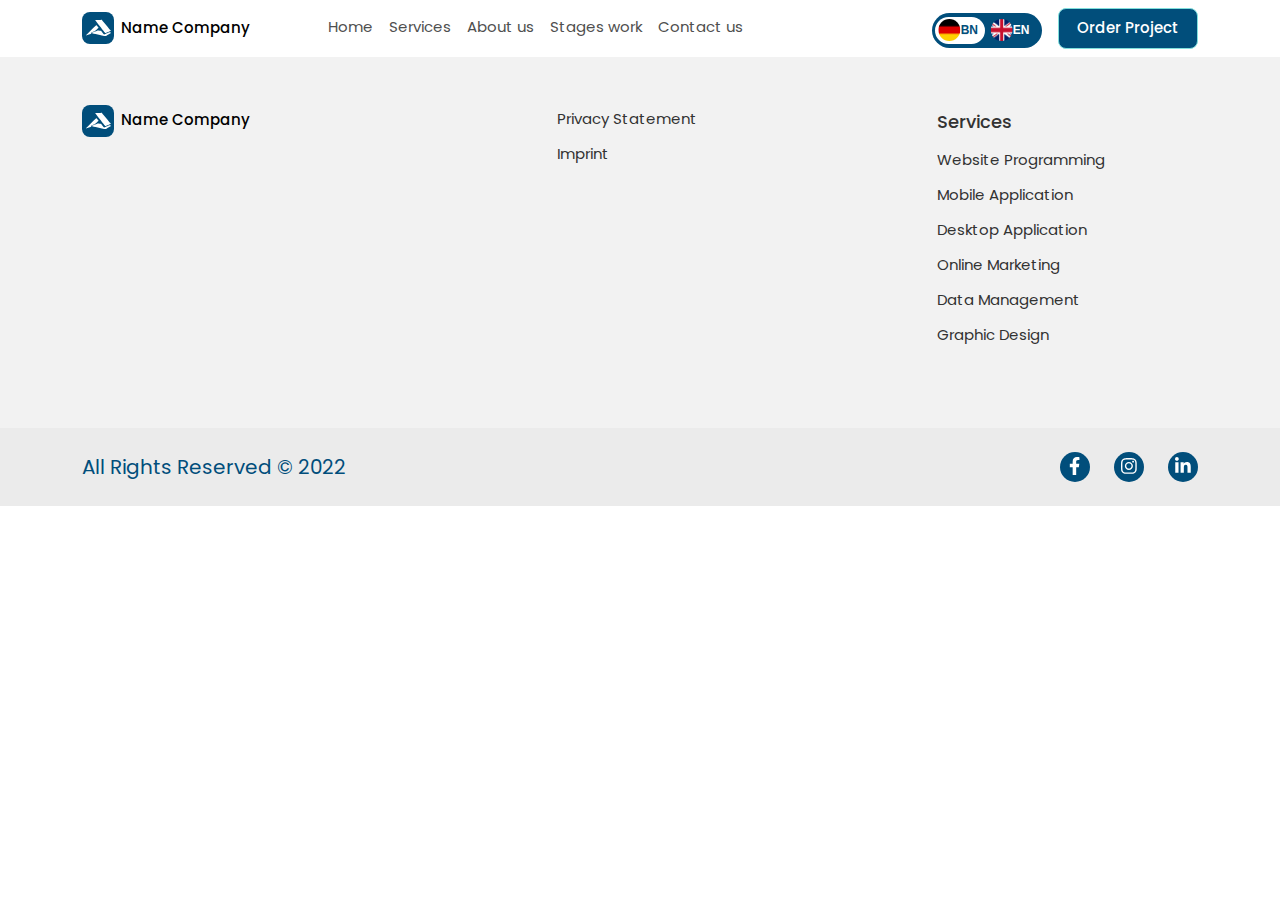
<file: landing-page/imprint.html>
<!DOCTYPE html>
<html lang="en">
  <head>
    <meta charset="UTF-8" />
    <meta http-equiv="X-UA-Compatible" content="IE=edge" />
    <meta name="viewport" content="width=device-width, initial-scale=1.0" />
    <title>landing page</title>
    <link rel="stylesheet" href="css/bootstrap.min.css" />
    <link rel="stylesheet" href="css/all.min.css" />
    <link rel="stylesheet" href="css/style.css" />
    <script src="js/main.js"></script>
    <link rel="preconnect" href="https://fonts.googleapis.com" />
    <link rel="preconnect" href="https://fonts.gstatic.com" crossorigin />
    <link
      href="https://fonts.googleapis.com/css2?family=Cairo:wght@300;400;700&family=Poppins:wght@300;400;500;600;700;800&family=Roboto:wght@100;300;400;500&display=swap"
      rel="stylesheet"
    />
  </head>
  <body>

    <!-- navbar  -->
    <nav class="navbar navbar-expand-lg ">
      <div class="container">
        <div class="side-1 d-flex  align-items-center mb-lg-0 ">
          <a class="navbar-brand icon ms-0" href="index.html">
          <i class="fa-brands fa-accusoft"></i>
        </a>
        <a href="index.html" class="text-decoration-none"> <span class="namecmp">Name Company</span></a>
       
        </div>
       
        <button
          class="navbar-toggler"
          type="button"
          data-bs-toggle="collapse"
          data-bs-target="#main"
          aria-controls="main"
          aria-expanded="false"
          aria-label="Toggle navigation"
        >
          <i class="fa-solid fa-bars"></i>
        </button>
        <div class="collapse navbar-collapse" id="main">
          <ul class="navbar-nav  mb-2 mb-lg-0   ">
            <li class="nav-item">
              <li class="nav-item">
                <a class="nav-link  hov" aria-current="page" href="index.html#Home">Home</a>
              </li>
              <li class="nav-item">
                <a class="nav-link hov" href="index.html#Services">Services
                </a>
              </li>
              <li class="nav-item">
                <a class="nav-link hov" href="index.html#About">About us
                </a>
              </li>
              <li class="nav-item">
                <a class="nav-link hov" href="index.html#Stages">Stages work
                </a>
              </li>
              <li class="nav-item">
                <a class="nav-link hov" href="index.html#Contact">Contact us
                </a>
              </li>
              <li class="nav-item ms-lg-auto last-li  ">
                <ul class="ms-lg-auto list-unstyled p-0 d-block d-lg-flex align-items-center justify-content-center ">
                  <li class="nav-item d-flex  mb-lg-0 mt-1 "> 
                  
                    	<div class="switch">
                    <input id="language-toggle" class="check-toggle check-toggle-round-flat" type="checkbox">
                    <label for="language-toggle"></label>
                    <span class="on d-flex align-items-center"> <img src="image/germany.png" class="img-flag " alt="">  <span>BN</span></span>
                    <span class="off d-flex align-items-center"><img src="image/united-kingdom.png" class="img-flag " alt="">  <span>EN</span></span>
                  </div>
                     <!-- <table class="lang">
                    <tr>
                      <td class="tdlang">
                       <span id="en" class="aftr me-2 button_lang current_lang d-flex justify-content-center align-items-center"><img src="image/Flag_of_the_United_Kingdom.svg" class="img-flag" alt=""><span class="ms-1">EN</span>
                      </span> 
                      </td>
              
                      <td class="tdlang">
                        <span id="jp" class="button_lang d-flex justify-content-center align-items-center"><img src="image/Flag_of_Germany.svg" class="img-flag" alt=""><span class="ms-1">DN</span></span> 
                      </td>
                      </td>
                    </tr>
                  </table>  -->
                
                   
                  </li>
                  <li id="btn-top" class="mt-3 mt-lg-0 ms-lg-3  navbtn"><a href="order project.html" class="btn main-btn  " > Order Project</a></li>
                </ul>
                
               </li>
          </ul>
         
      </div>
    </nav>
     <!-- navbar  -->



       <!-- footer  -->
    <footer>
      <div class="container py-5 ">
        <div class="row ">
          <div class="company d-flex col-lg-5 col-md-5  mb-4 justify-content-md-start justify-content-lg-start justify-content-center">
            <a class="navbar-brand icon" href="index.html">
              <i class="fa-brands fa-accusoft"></i>
            </a>
           
            <a href="index.html" class="text-decoration-none"> <div class="namecmp text-black">Name Company</div></a>
          </div>
          <div class="links-1 col-lg-4 col-md-4 mb-4 col-sm-6 text-center text-lg-start text-md-start hov ">
              
            <ul class="nav flex-column">
              <li class="nav-item mb-2">
                <a href="Privacy.html" class="nav-link p-0">Privacy Statement</a>
              </li>
              <li class="nav-item mb-2">
                <a href="imprint.html" class="nav-link p-0">Imprint</a>
              </li>
              </ul>
          </div>
          <div class="col-lg-3 col-md-3 col-sm-6 mb-4 text-center text-lg-start text-md-start hov ">
            <h4>Services</h4>
            <ul class="nav flex-column">
              <li class="nav-item mb-2">
                <a href="Website Programming.html" class="nav-link p-0">Website Programming</a>
              </li>
              <li class="nav-item mb-2">
                <a href="Mobile Application.html" class="nav-link p-0">Mobile Application</a>
              </li>
              <li class="nav-item mb-2">
                <a href="desktop application.html" class="nav-link p-0">desktop application</a>
              </li>
              <li class="nav-item mb-2">
                <a href="online marketing.html" class="nav-link p-0">online marketing</a>
              </li>
              <li class="nav-item mb-2">
                <a href="Data Management.html" class="nav-link p-0">Data Management</a>
              </li>
              <li class="nav-item mb-2">
                <a href="graphic design.html" class="nav-link p-0">graphic design</a>
              </li>
            </ul>
          </div>
        </div>
      </div>
    </footer>
    <!-- footer  -->
    <!-- footer-1  -->
    <div class=" footer-1  ">
      <div class="container d-flex flex-wrap justify-content-between align-items-center py-3">
<div class="col-md-4 d-flex align-items-center ">
        
        <span class=""> All Rights Reserved &copy; 2022 </span>
      </div>
      <div class="text-center"></div>
       <ul class="nav col-md-4 justify-content-end list-unstyled d-flex social ">
        <li class="ms-4 my-2"><a class="" href="#"><i class="fa-brands fa-facebook-f "></i></a></li>
        <li class="ms-4 my-2"><a class="" href="#"><i class="fa-brands fa-instagram "></i></a></li>
        <li class="ms-4 my-2"><a class="" href="#"><i class="fa-brands fa-linkedin-in "></i></a></li>
      </ul>
      </div>
    
      
  
     
    </div>
    <!-- footer-1  -->

  <script src="js/bootstrap.bundle.min.js"></script>
  <script src="js/all.min.js"></script>
  <script src="js/main.js"></script>

  </body>
</html>
</file>
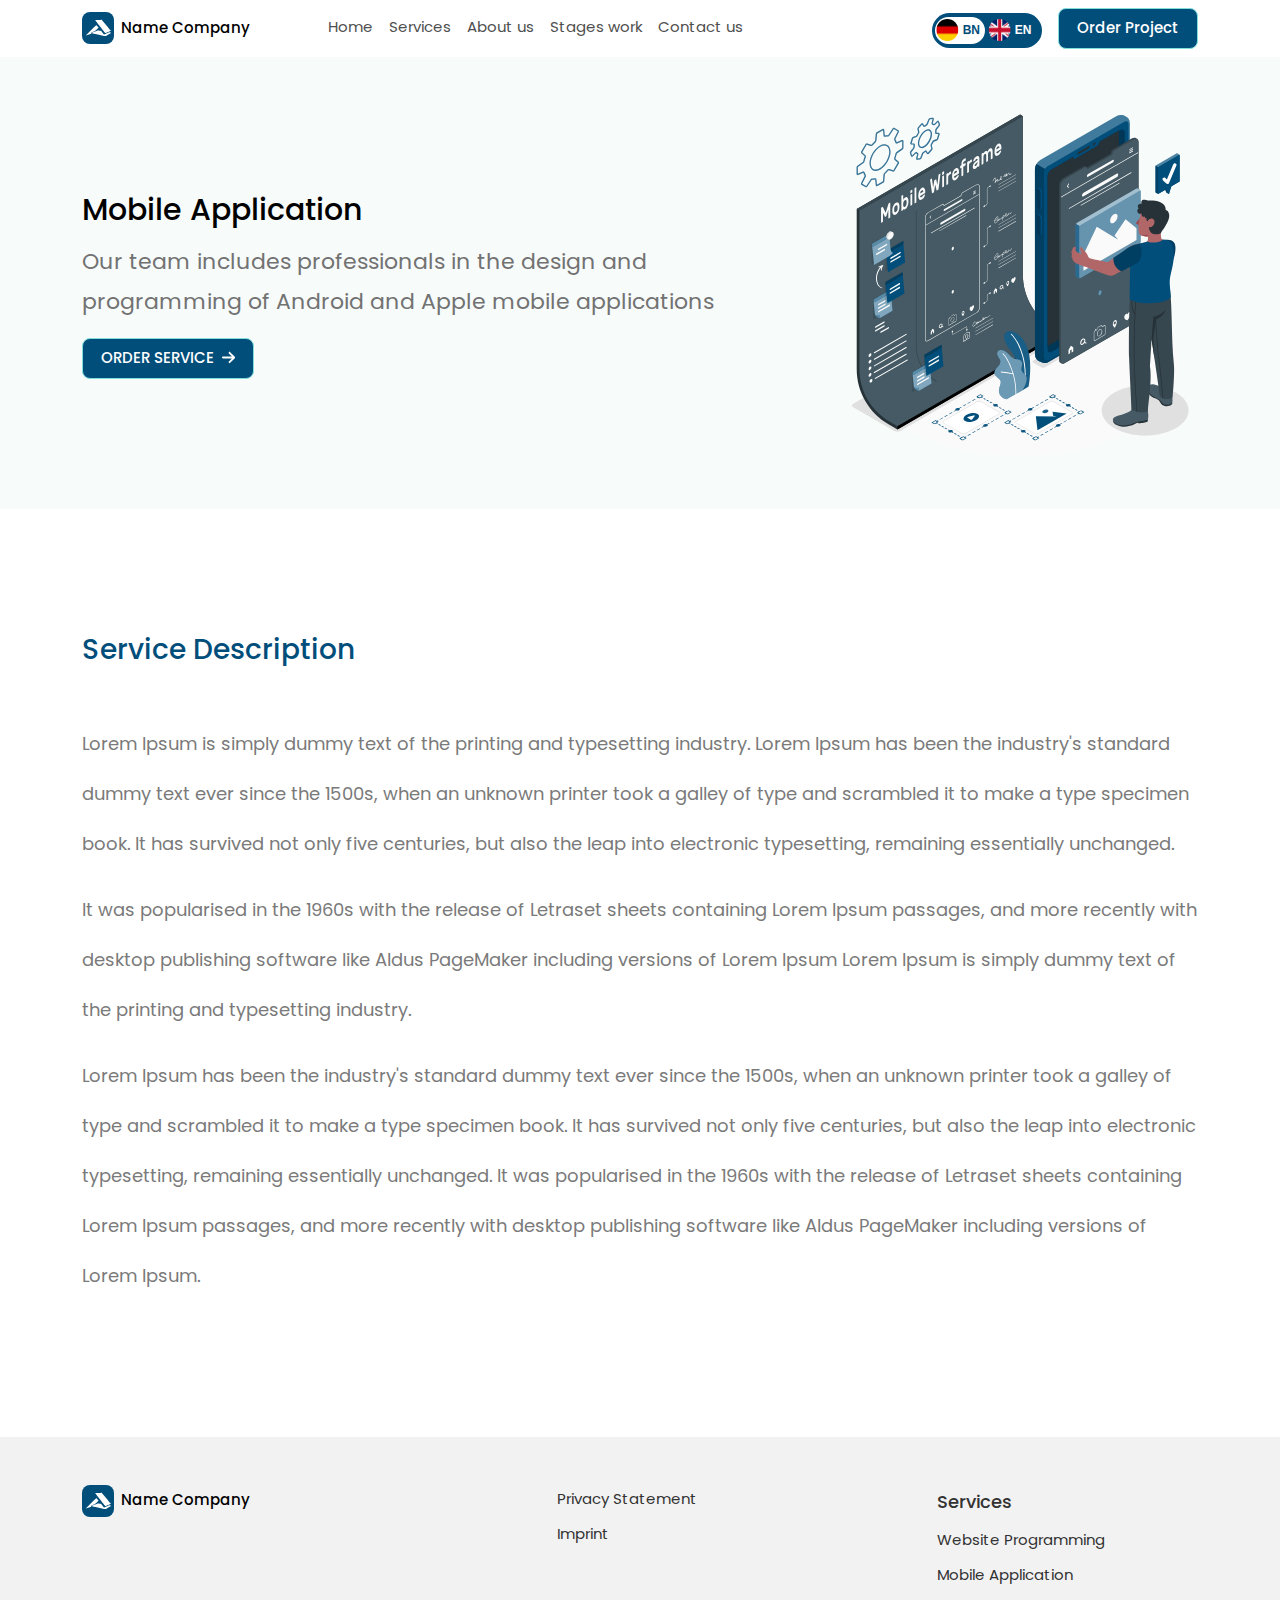
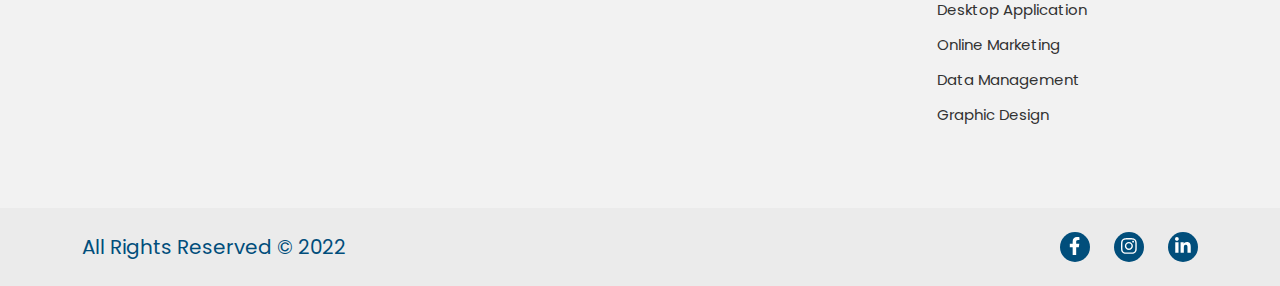
<file: landing-page/Mobile Application.html>
<!DOCTYPE html>
<html lang="en">
  <head>
    <meta charset="UTF-8" />
    <meta http-equiv="X-UA-Compatible" content="IE=edge" />
    <meta name="viewport" content="width=device-width, initial-scale=1.0" />
    <title>landing page-2</title>
    <link rel="stylesheet" href="css/bootstrap.min.css" />
    <link rel="stylesheet" href="css/all.min.css" />
    <link rel="stylesheet" href="css/style.css" />
    <script src="js/main.js"></script>
    <link rel="preconnect" href="https://fonts.googleapis.com" />
    <link rel="preconnect" href="https://fonts.gstatic.com" crossorigin />
    <link
      href="https://fonts.googleapis.com/css2?family=Cairo:wght@300;400;700&family=Poppins:wght@300;400;500;600;700;800&family=Roboto:wght@100;300;400;500&display=swap"
      rel="stylesheet"
    />
  </head>
  <body>

    <!-- navbar  -->
    <nav class="navbar navbar-expand-lg ">
      <div class="container">
        <div class="side-1 d-flex  align-items-center mb-lg-0 ">
          <a class="navbar-brand icon ms-0" href="index.html">
          <i class="fa-brands fa-accusoft"></i>
        </a>
        <a href="index.html" class="text-decoration-none"> <span class="namecmp">Name Company</span></a>
       
        </div>
       
        <button
          class="navbar-toggler"
          type="button"
          data-bs-toggle="collapse"
          data-bs-target="#main"
          aria-controls="main"
          aria-expanded="false"
          aria-label="Toggle navigation"
        >
          <i class="fa-solid fa-bars"></i>
        </button>
        <div class="collapse navbar-collapse" id="main">
          <ul class="navbar-nav  mb-2 mb-lg-0  ">
            <li class="nav-item">
              <li class="nav-item">
                <a class="nav-link  hov" aria-current="page" href="index.html#Home">Home</a>
              </li>
              <li class="nav-item">
                <a class="nav-link hov" href="index.html#Services">Services
                </a>
              </li>
              <li class="nav-item">
                <a class="nav-link hov" href="index.html#About">About us
                </a>
              </li>
              <li class="nav-item">
                <a class="nav-link hov" href="index.html#Stages">Stages work
                </a>
              </li>
              <li class="nav-item">
                <a class="nav-link hov" href="index.html#Contact">Contact us
                </a>
              </li>
              <li class="nav-item ms-lg-auto last-li  ">
                <ul class="ms-lg-auto list-unstyled p-0 d-block d-lg-flex align-items-center justify-content-center ">
                  <li class="nav-item d-flex  mb-lg-0 mt-1 "> 
                    <div class="switch">
                      <input id="language-toggle" class="check-toggle check-toggle-round-flat" type="checkbox">
                      <label for="language-toggle"></label>
                      <span class="on d-flex align-items-center"> <img src="image/germany.png" class="img-flag me-1" alt="">  <span>BN</span></span>
                      <span class="off d-flex align-items-center"><img src="image/united-kingdom.png" class="img-flag me-1" alt="">  <span>EN</span></span>
                    </div>
                   
                  </li>
                  <li id="btn-top" class="mt-3 mt-lg-0 ms-lg-3  navbtn"><a href="order project.html" class="btn main-btn  " > Order Project</a></li>
                </ul>
                
               </li>
          </ul>
         
      </div>
    </nav>
     <!-- navbar  -->
     
    <!-- landing  -->
    <div class="landing py-5">
        <div class="container">
            <div class="row justify-content-between">
                <div class="side-1 col-lg-7 col-md-12   d-flex align-items-center justify-content-start  ">
                
                <div class="text main-heading ">
                  <h2 class="p-0">Mobile Application
                    </h2>
                  <p class="p-0">
                    Our team includes professionals in the design and programming of Android and Apple mobile applications 
                  </p>
                  <a href="order project.html" class="btn main-btn text-uppercase">Order Service <span><i class="fa-solid fa-arrow-right ms-1"></i></span></a>
                </div>
                </div>
                <div class="image col-lg-4 col-md-12 mt-lg-0 mt-5">
                    <img src="image/Mobile wireframe-amico 1.svg" class="img-fluid" alt="">
                </div>
               
        </div>
    </div>
</div>

    <!-- landing  -->
    <div class="serv text-center text-lg-start text-md-start">
        <div class="container ">
            <div >
                <h4 class="mb-5">
                    Service Description 
                </h4>
                <p>Lorem Ipsum is simply dummy text of the printing and typesetting industry. Lorem Ipsum has been the industry's standard dummy text ever since the 1500s, when an unknown printer took a galley of type and scrambled it to make a type specimen book. It has survived not only five centuries, but also the leap into electronic typesetting, remaining essentially unchanged. </p>
                <p>It was popularised in the 1960s with the release of Letraset sheets containing Lorem Ipsum passages, and more recently with desktop publishing software like Aldus PageMaker including versions of Lorem Ipsum Lorem Ipsum is simply dummy text of the printing and typesetting industry.</p>
                <p> Lorem Ipsum has been the industry's standard dummy text ever since the 1500s, when an unknown printer took a galley of type and scrambled it to make a type specimen book. It has survived not only five centuries, but also the leap into electronic typesetting, remaining essentially unchanged. It was popularised in the 1960s with the release of Letraset sheets containing Lorem Ipsum passages, and more recently with desktop publishing software like Aldus PageMaker including versions of Lorem Ipsum.</p>
            </div>

        </div>
    </div>
        
     
 
    <!-- footer  -->
    <footer>
      <div class="container py-5 ">
        <div class="row ">
          <div class="company d-flex col-lg-5 col-md-5  mb-4 justify-content-md-start justify-content-lg-start justify-content-center">
            <a class="navbar-brand icon" href="index.html">
              <i class="fa-brands fa-accusoft"></i>
            </a>
           
            <a href="index.html" class="text-decoration-none"> <div class="namecmp text-black">Name Company</div></a>
          </div>
          <div class="links-1 col-lg-4 col-md-4 mb-4 col-sm-6 text-center text-lg-start text-md-start hov ">
            
            <ul class="nav flex-column">
              <li class="nav-item mb-2">
                <a href="Privacy.html" class="nav-link p-0">Privacy Statement</a>
              </li>
              <li class="nav-item mb-2">
                <a href="imprint.html" class="nav-link p-0">Imprint</a>
              </li>
          </div>
          <div class="col-lg-3 col-md-3 col-sm-6 mb-4 text-center text-lg-start text-md-start hov ">
            <h4>Services</h4>
            <ul class="nav flex-column">
              <li class="nav-item mb-2">
                <a href="Website Programming.html" class="nav-link p-0">Website Programming</a>
              </li>
              <li class="nav-item mb-2">
                <a href="Mobile Application.html" class="nav-link p-0">Mobile Application</a>
              </li>
              <li class="nav-item mb-2">
                <a href="desktop application.html" class="nav-link p-0">desktop application</a>
              </li>
              <li class="nav-item mb-2">
                <a href="online marketing.html" class="nav-link p-0">online marketing</a>
              </li>
              <li class="nav-item mb-2">
                <a href="Data Management.html" class="nav-link p-0">Data Management</a>
              </li>
              <li class="nav-item mb-2">
                <a href="graphic design.html" class="nav-link p-0">graphic design</a>
              </li>
            </ul>
          </div>
        </div>
      </div>
    </footer>
    <!-- footer  -->
    <!-- footer-1  -->
    
    <div class=" footer-1  ">
      <div class="container d-flex flex-wrap justify-content-between align-items-center py-3">
<div class="col-md-4 d-flex align-items-center ">
        
        <span class=""> All Rights Reserved &copy; 2022 </span>
      </div>
      <div class="text-center"></div>
       <ul class="nav col-md-4 justify-content-end list-unstyled d-flex social ">
        <li class="ms-4 my-2"><a class="" href="#"><i class="fa-brands fa-facebook-f "></i></a></li>
        <li class="ms-4 my-2"><a class="" href="#"><i class="fa-brands fa-instagram "></i></a></li>
        <li class="ms-4 my-2"><a class="" href="#"><i class="fa-brands fa-linkedin-in "></i></a></li>
      </ul>
      </div>
    
      
  
     
    </div>
    <!-- footer-1  -->

  <script src="js/bootstrap.bundle.min.js"></script>
  <script src="js/all.min.js"></script>
  <script src="js/main.js"></script>

  </body>
</html>
</file>
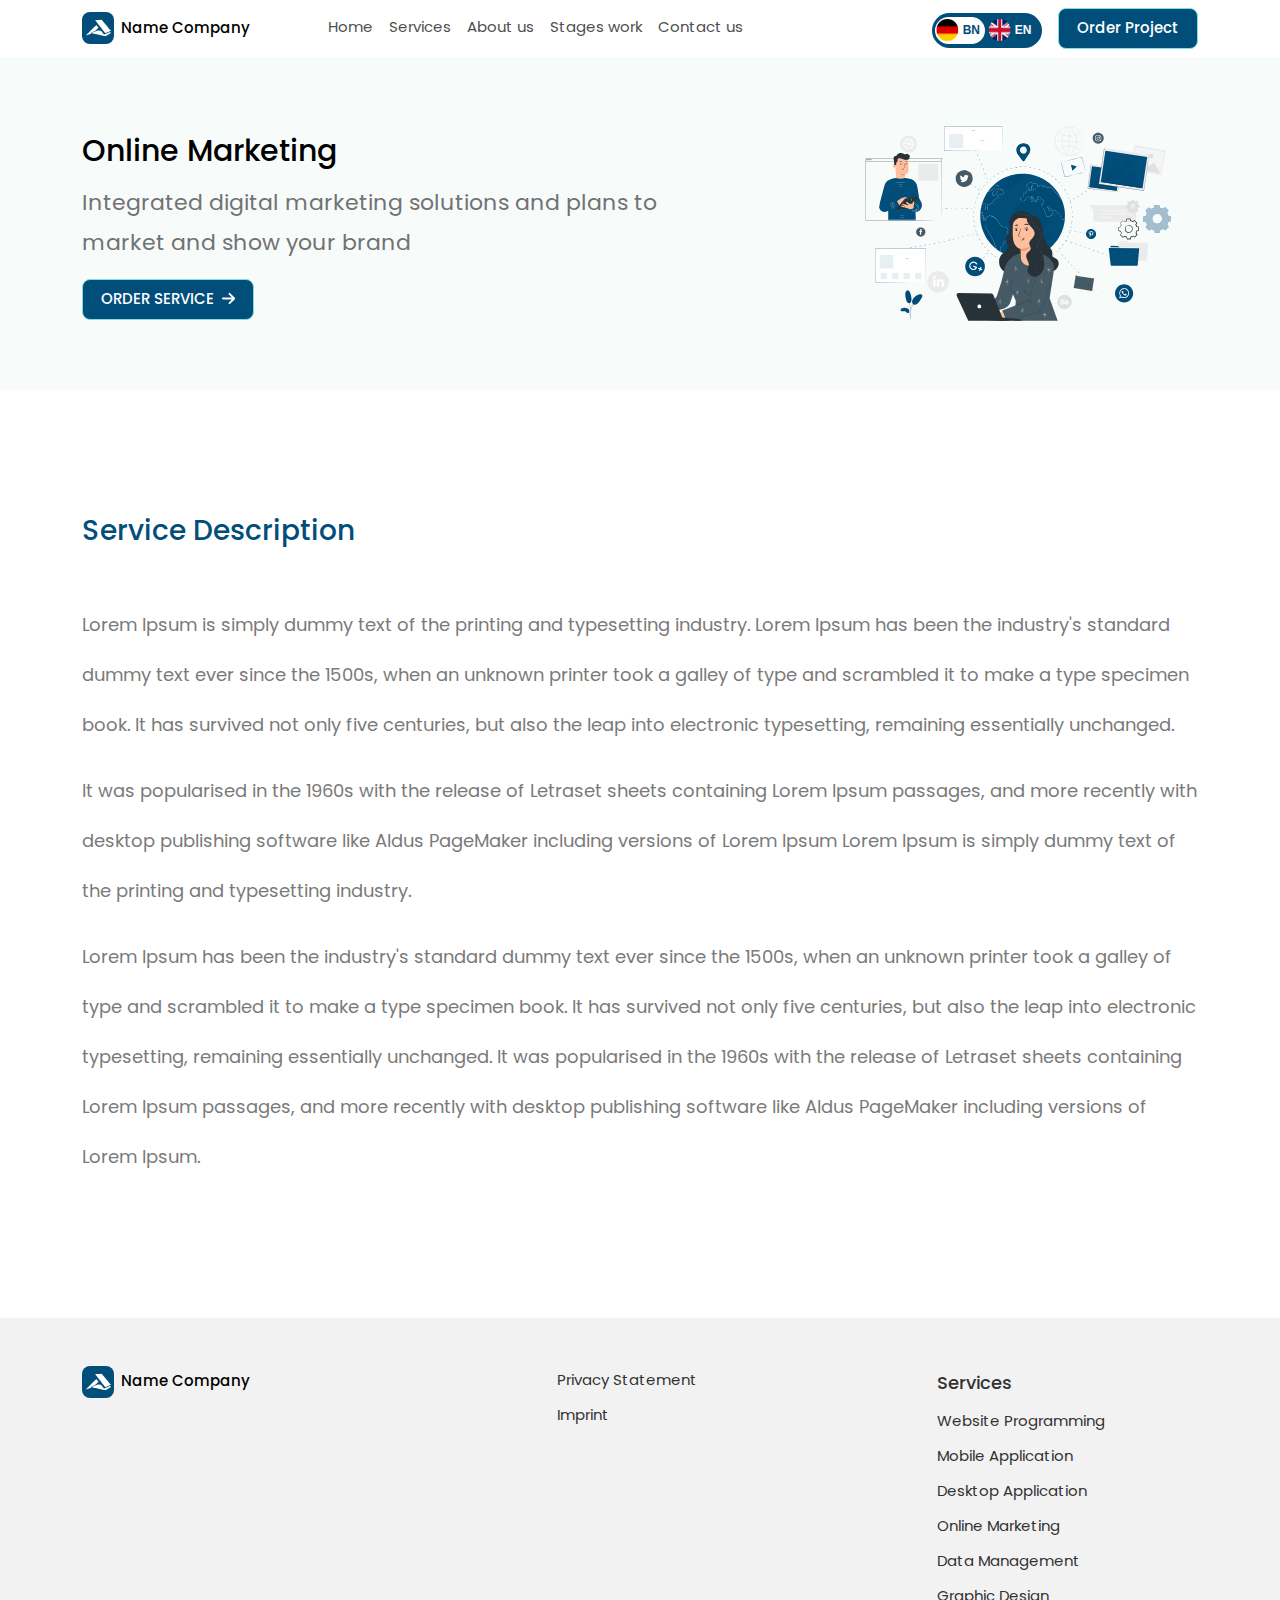
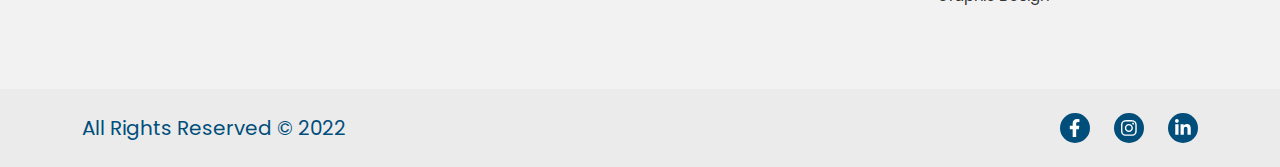
<file: landing-page/online marketing.html>
<!DOCTYPE html>
<html lang="en">
  <head>
    <meta charset="UTF-8" />
    <meta http-equiv="X-UA-Compatible" content="IE=edge" />
    <meta name="viewport" content="width=device-width, initial-scale=1.0" />
    <title>landing page-2</title>
    <link rel="stylesheet" href="css/bootstrap.min.css" />
    <link rel="stylesheet" href="css/all.min.css" />
    <link rel="stylesheet" href="css/style.css" />
    <script src="js/main.js"></script>
    <link rel="preconnect" href="https://fonts.googleapis.com" />
    <link rel="preconnect" href="https://fonts.gstatic.com" crossorigin />
    <link
      href="https://fonts.googleapis.com/css2?family=Cairo:wght@300;400;700&family=Poppins:wght@300;400;500;600;700;800&family=Roboto:wght@100;300;400;500&display=swap"
      rel="stylesheet"
    />
  </head>
  <body>

    <!-- navbar  -->
    <nav class="navbar navbar-expand-lg ">
      <div class="container">
        <div class="side-1 d-flex  align-items-center mb-lg-0 ">
          <a class="navbar-brand icon ms-0" href="index.html">
          <i class="fa-brands fa-accusoft"></i>
        </a>
        <a href="index.html" class="text-decoration-none"> <span class="namecmp">Name Company</span></a>
       
        </div>
       
        <button
          class="navbar-toggler"
          type="button"
          data-bs-toggle="collapse"
          data-bs-target="#main"
          aria-controls="main"
          aria-expanded="false"
          aria-label="Toggle navigation"
        >
          <i class="fa-solid fa-bars"></i>
        </button>
        <div class="collapse navbar-collapse" id="main">
          <ul class="navbar-nav  mb-2 mb-lg-0  ">
            <li class="nav-item">
              <li class="nav-item">
                <a class="nav-link  hov" aria-current="page" href="index.html#Home">Home</a>
              </li>
              <li class="nav-item">
                <a class="nav-link hov" href="index.html#Services">Services
                </a>
              </li>
              <li class="nav-item">
                <a class="nav-link hov" href="index.html#About">About us
                </a>
              </li>
              <li class="nav-item">
                <a class="nav-link hov" href="index.html#Stages">Stages work
                </a>
              </li>
              <li class="nav-item">
                <a class="nav-link hov" href="index.html#Contact">Contact us
                </a>
              </li>
              <li class="nav-item ms-lg-auto last-li  ">
                <ul class="ms-lg-auto list-unstyled p-0 d-block d-lg-flex align-items-center justify-content-center ">
                  <li class="nav-item d-flex  mb-lg-0 mt-1 ">
                    <div class="switch">
                      <input id="language-toggle" class="check-toggle check-toggle-round-flat" type="checkbox">
                      <label for="language-toggle"></label>
                      <span class="on d-flex align-items-center"> <img src="image/germany.png" class="img-flag me-1" alt="">  <span>BN</span></span>
                      <span class="off d-flex align-items-center"><img src="image/united-kingdom.png" class="img-flag me-1" alt="">  <span>EN</span></span>
                    </div>
                
                   
                  </li>
                  <li id="btn-top" class="mt-3 mt-lg-0 ms-lg-3  navbtn"><a href="order project.html" class="btn main-btn  " > Order Project</a></li>
                </ul>
                
               </li>
          </ul>
         
      </div>
    </nav>
     <!-- navbar  -->
     
    <!-- landing  -->
    <div class="landing py-5">
        <div class="container">
            <div class="row justify-content-between">
                <div class="side-1 col-lg-7 col-md-12 d-flex align-items-center justify-content-start  ">
                
                <div class="text main-heading ">
                  <h2 class="p-0">online marketing
                    </h2>
                  <p class="p-0">
                    Integrated digital marketing solutions and plans to market and show your brand 
                  </p>
                  <a href="order project.html" class="btn main-btn text-uppercase">Order Service <span><i class="fa-solid fa-arrow-right ms-1"></i></span></a>
                </div>
                </div>
                <div class="image col-lg-4 col-md-12 mt-lg-0 mt-5">
                    <img src="image/Online-pana 1.svg" class="img-fluid" alt="">
                </div>
               
        </div>
    </div>
</div>

    <!-- landing  -->
    <div class="serv text-center text-lg-start text-md-start">
        <div class="container ">
            <div >
                <h4 class="mb-5">
                    Service Description 
                </h4>
                <p>Lorem Ipsum is simply dummy text of the printing and typesetting industry. Lorem Ipsum has been the industry's standard dummy text ever since the 1500s, when an unknown printer took a galley of type and scrambled it to make a type specimen book. It has survived not only five centuries, but also the leap into electronic typesetting, remaining essentially unchanged. </p>
                <p>It was popularised in the 1960s with the release of Letraset sheets containing Lorem Ipsum passages, and more recently with desktop publishing software like Aldus PageMaker including versions of Lorem Ipsum Lorem Ipsum is simply dummy text of the printing and typesetting industry.</p>
                <p> Lorem Ipsum has been the industry's standard dummy text ever since the 1500s, when an unknown printer took a galley of type and scrambled it to make a type specimen book. It has survived not only five centuries, but also the leap into electronic typesetting, remaining essentially unchanged. It was popularised in the 1960s with the release of Letraset sheets containing Lorem Ipsum passages, and more recently with desktop publishing software like Aldus PageMaker including versions of Lorem Ipsum.</p>
            </div>

        </div>
    </div>
        
     
 

      <!-- footer  -->
      <footer>
        <div class="container py-5 ">
          <div class="row ">
            <div class="company d-flex col-lg-5 col-md-5  mb-4 justify-content-md-start justify-content-lg-start justify-content-center">
              <a class="navbar-brand icon" href="index.html">
                <i class="fa-brands fa-accusoft"></i>
              </a>
             
              <a href="index.html" class="text-decoration-none"> <div class="namecmp text-black">Name Company</div></a>
            </div>
            <div class="links-1 col-lg-4 col-md-4 mb-4 col-sm-6 text-center text-lg-start text-md-start hov ">
              
              <ul class="nav flex-column">
                <li class="nav-item mb-2">
                  <a href="Privacy.html" class="nav-link p-0">Privacy Statement</a>
                </li>
                <li class="nav-item mb-2">
                  <a href="imprint.html" class="nav-link p-0">Imprint</a>
                </li>
            </div>
            <div class="col-lg-3 col-md-3 col-sm-6 mb-4 text-center text-lg-start text-md-start hov ">
              <h4>Services</h4>
              <ul class="nav flex-column">
                <li class="nav-item mb-2">
                  <a href="Website Programming.html" class="nav-link p-0">Website Programming</a>
                </li>
                <li class="nav-item mb-2">
                  <a href="Mobile Application.html" class="nav-link p-0">Mobile Application</a>
                </li>
                <li class="nav-item mb-2">
                  <a href="desktop application.html" class="nav-link p-0">desktop application</a>
                </li>
                <li class="nav-item mb-2">
                  <a href="online marketing.html" class="nav-link p-0">online marketing</a>
                </li>
                <li class="nav-item mb-2">
                  <a href="Data Management.html" class="nav-link p-0">Data Management</a>
                </li>
                <li class="nav-item mb-2">
                  <a href="graphic design.html" class="nav-link p-0">graphic design</a>
                </li>
              </ul>
            </div>
          </div>
        </div>
      </footer>
      <!-- footer  -->
      <!-- footer-1  -->
      
      <div class=" footer-1  ">
        <div class="container d-flex flex-wrap justify-content-between align-items-center py-3">
  <div class="col-md-4 d-flex align-items-center ">
          
          <span class=""> All Rights Reserved &copy; 2022 </span>
        </div>
        <div class="text-center"></div>
         <ul class="nav col-md-4 justify-content-end list-unstyled d-flex social ">
          <li class="ms-4 my-2"><a class="" href="#"><i class="fa-brands fa-facebook-f "></i></a></li>
          <li class="ms-4 my-2"><a class="" href="#"><i class="fa-brands fa-instagram "></i></a></li>
          <li class="ms-4 my-2"><a class="" href="#"><i class="fa-brands fa-linkedin-in "></i></a></li>
        </ul>
        </div>
      
        
    
       
      </div>
      <!-- footer-1  -->

  <script src="js/bootstrap.bundle.min.js"></script>
  <script src="js/all.min.js"></script>
  <script src="js/main.js"></script>

  </body>
</html>
</file>
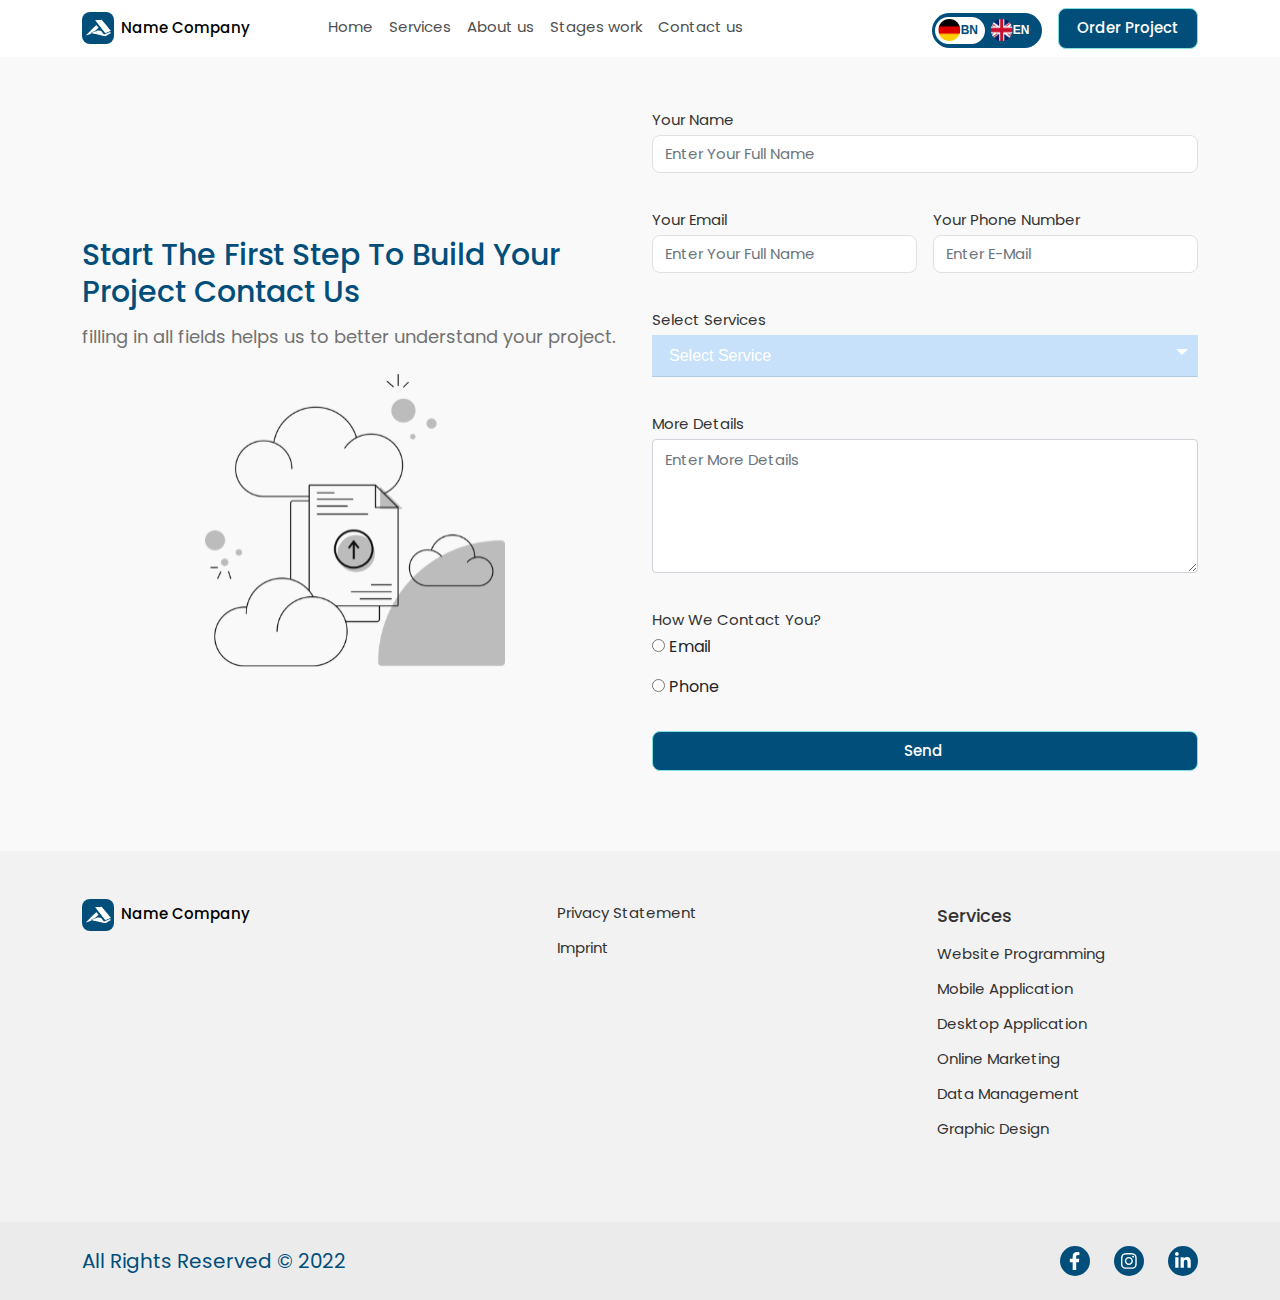
<file: landing-page/order project.html>
<!DOCTYPE html>
<html lang="en">
  <head>
    <meta charset="UTF-8" />
    <meta http-equiv="X-UA-Compatible" content="IE=edge" />
    <meta name="viewport" content="width=device-width, initial-scale=1.0" />
    <title>landing page</title>
    <link rel="stylesheet" href="css/bootstrap.min.css" />
    <link rel="stylesheet" href="css/all.min.css" />
    <link rel="stylesheet" href="css/style.css" />
    <link rel="stylesheet" href="css/select.css" />
    <script src="js/main.js"></script>
    <link rel="preconnect" href="https://fonts.googleapis.com" />
    <link rel="preconnect" href="https://fonts.gstatic.com" crossorigin />
    <link
      href="https://fonts.googleapis.com/css2?family=Cairo:wght@300;400;700&family=Poppins:wght@300;400;500;600;700;800&family=Roboto:wght@100;300;400;500&display=swap"
      rel="stylesheet"
    />
  </head>
<body>
      <!-- navbar -----------------  -->
      <nav class="navbar navbar-expand-lg ">
        <div class="container">
          <div class="side-1 d-flex  align-items-center mb-lg-0 ">
            <a class="navbar-brand icon ms-0" href="index.html">
            <i class="fa-brands fa-accusoft"></i>
          </a>
          <a href="index.html" class="text-decoration-none"> <span class="namecmp">Name Company</span></a>
         
          </div>
         
          <button
            class="navbar-toggler"
            type="button"
            data-bs-toggle="collapse"
            data-bs-target="#main"
            aria-controls="main"
            aria-expanded="false"
            aria-label="Toggle navigation"
          >
            <i class="fa-solid fa-bars"></i>
          </button>
          <div class="collapse navbar-collapse" id="main">
            <ul class="navbar-nav  mb-2 mb-lg-0  ">
              <li class="nav-item">
                <li class="nav-item">
                  <a class="nav-link  hov" aria-current="page" href="index.html#Home">Home</a>
                </li>
                <li class="nav-item">
                  <a class="nav-link hov" href="index.html#Services">Services
                  </a>
                </li>
                <li class="nav-item">
                  <a class="nav-link hov" href="index.html#About">About us
                  </a>
                </li>
                <li class="nav-item">
                  <a class="nav-link hov" href="index.html#Stages">Stages work
                  </a>
                </li>
                <li class="nav-item">
                  <a class="nav-link hov" href="index.html#Contact">Contact us
                  </a>
                </li>
                <li class="nav-item ms-lg-auto last-li  ">
                  <ul class="ms-lg-auto list-unstyled p-0 d-block d-lg-flex align-items-center justify-content-center ">
                    <li class="nav-item d-flex  mb-lg-0 mt-1 "> 
                    	<div class="switch">
                        <input id="language-toggle" class="check-toggle check-toggle-round-flat" type="checkbox">
                        <label for="language-toggle"></label>
                        <span class="on d-flex align-items-center"> <img src="image/germany.png" class="img-flag " alt="">  <span>BN</span></span>
                        <span class="off d-flex align-items-center"><img src="image/united-kingdom.png" class="img-flag " alt="">  <span>EN</span></span>
                      </div>
                  
                     
                    </li>
                    <li id="btn-top" class="mt-3 mt-lg-0 ms-lg-3  navbtn"><a href="order project.html" class="btn main-btn  " > Order Project</a></li>
                  </ul>
                  
                 </li>
            </ul>
           
        </div>
      </nav>
<!-- navbar -----------------  -->

    <!-- CONTACT -->
 <div class="featuer-5 py-5">
    <div class="container">
      <div class="row align-items-center justify-content-center ">
        <div class="info col-lg-6 col-md-12  ">
          <h3>Start the first step to build your project contact us
          </h3>
          <p>Filling in all fields helps us to better understand your project.

          </p>
          <div class="text-center">
               <img src="image/Upload file.svg" class="img-fluid " alt="">
          </div>
       
        </div>
        <div class="col-lg-6 col-md-12 mb-3 ">
          <form action="" class="row g-3" method="post">
            <div class="col-md-12 mb-3">
              <span>Your Name</span>
              <input
              required
              name="Name"
                type="text"
                class="form-control"
                placeholder="Enter your full name "
              />
            </div>
            <div class="col-md-6">
              <span>Your Email</span>
              <input
              name="Email"
              required
                type="email"
                class="form-control"
                placeholder="Enter your full name"
                
              />
            </div>






            <div class="col-md-6 mb-3">
              <span>Your phone number</span>
              <input
              required
              name="Phone"
                type="tel"
                class="form-control"
                placeholder="Enter E-mail"
                
              />
            </div>
            <div class="col-md-12 mb-3">
              <span>Select services</span>
              <div class="custom-select" >
                <select>
                  <option value="0"> Select Service</option>
                  <option value="1">Website Programming</option>
                  <option value="2">Mobile Application</option>
                  <option value="3">Desktop Application</option>
                  <option value="4">Online Marketing</option>
                  <option value="5">Data Management</option>
                  <option value="6">Graphic Design</option>
                 
                </select>
              </div>
                <!-- <select class="form-select" name="Services" aria-labelledby="llll" aria-label="Default select example" required>
                <option selected disabled value="">Choose...</option>
                <option  value="Website Programming "> <i class="fa-brands fa-facebook-f "></i> Website Programming</option>
                <option value="Mobile Application"> Mobile Application</option>
                <option value="Desktop Application">Desktop Application</option>
                <option value="Online Marketing">Online Marketing</option>
                <option value="Data Management">Data Management</option>
                <option value="Graphic Design">Graphic Design</option>
              </select> -->
              <!-- <style>
                
                /*the container must be positioned relative:*/
                .custom-select {
                  position: relative;
                  font-family: Arial;
                  transition: 0.5s;
                }
                
                .custom-select select {
                  display: none; /*hide original SELECT element:*/
                  transition: 0.5s;
                }
                
                .select-selected {
                  background-color: rgba(30, 143, 255, 0.226);
                  transition: 0.5s;
                }
                
                /*style the arrow inside the select element:*/
                .select-selected:after {
                  position: absolute;
                  content: "";
                  top: 14px;
                  right: 10px;
                  width: 0;
                  height: 0;
                  border: 6px solid transparent;
                  border-color: #fff transparent transparent transparent;
                  transition: 0.5s;
                }
                
                /*point the arrow upwards when the select box is open (active):*/
                .select-selected.select-arrow-active:after {
                  border-color: transparent transparent #fff transparent;
                  top: 7px;
                  transition: 0.5s;
                }
                
                /*style the items (options), including the selected item:*/
                .select-items div,.select-selected {
                  color: #ffffff;
                  padding: 8px 16px;
                  border: 1px solid transparent;
                  border-color: transparent transparent rgba(0, 0, 0, 0.1) transparent;
                  cursor: pointer;
                  user-select: none;
                  transition: 0.5s;
                }
                
                
                /*style items (options):*/
                .select-items {
                  position: absolute;
                  background-color: red ;
                  top: 100%;
                  left: 0;
                  right: 0;
                  z-index: 99;
                  transition: 0.5s;
                }
                
                /*hide the items when the select box is closed:*/
                .select-hide {
                  display: none;
                  transition: 0.5s;
                }
                
                .select-items div:hover, .same-as-selected {
                  background-color: rgba(0, 0, 0, 0.1);
                  padding-left: 8px;
                }
                </style> -->
              
              <script>
              var x, i, j, l, ll, selElmnt, a, b, c;
              /*look for any elements with the class "custom-select":*/
              x = document.getElementsByClassName("custom-select");
              l = x.length;
              for (i = 0; i < l; i++) {
                selElmnt = x[i].getElementsByTagName("select")[0];
                ll = selElmnt.length;
                /*for each element, create a new DIV that will act as the selected item:*/
                a = document.createElement("DIV");
                a.setAttribute("class", "select-selected");
                a.innerHTML = selElmnt.options[selElmnt.selectedIndex].innerHTML;
                x[i].appendChild(a);
                /*for each element, create a new DIV that will contain the option list:*/
                b = document.createElement("DIV");
                b.setAttribute("class", "select-items select-hide");
                for (j = 1; j < ll; j++) {
                  /*for each option in the original select element,
                  create a new DIV that will act as an option item:*/
                  c = document.createElement("DIV");
                  c.innerHTML = selElmnt.options[j].innerHTML;
                  c.addEventListener("click", function(e) {
                      /*when an item is clicked, update the original select box,
                      and the selected item:*/
                      var y, i, k, s, h, sl, yl;
                      s = this.parentNode.parentNode.getElementsByTagName("select")[0];
                      sl = s.length;
                      h = this.parentNode.previousSibling;
                      for (i = 0; i < sl; i++) {
                        if (s.options[i].innerHTML == this.innerHTML) {
                          s.selectedIndex = i;
                          h.innerHTML = this.innerHTML;
                          y = this.parentNode.getElementsByClassName("same-as-selected");
                          yl = y.length;
                          for (k = 0; k < yl; k++) {
                            y[k].removeAttribute("class");
                          }
                          this.setAttribute("class", "same-as-selected");
                          break;
                        }
                      }
                      h.click();
                  });
                  b.appendChild(c);
                }
                x[i].appendChild(b);
                a.addEventListener("click", function(e) {
                    /*when the select box is clicked, close any other select boxes,
                    and open/close the current select box:*/
                    e.stopPropagation();
                    closeAllSelect(this);
                    this.nextSibling.classList.toggle("select-hide");
                    this.classList.toggle("select-arrow-active");
                  });
              }
              function closeAllSelect(elmnt) {
                /*a function that will close all select boxes in the document,
                except the current select box:*/
                var x, y, i, xl, yl, arrNo = [];
                x = document.getElementsByClassName("select-items");
                y = document.getElementsByClassName("select-selected");
                xl = x.length;
                yl = y.length;
                for (i = 0; i < yl; i++) {
                  if (elmnt == y[i]) {
                    arrNo.push(i)
                  } else {
                    y[i].classList.remove("select-arrow-active");
                  }
                }
                for (i = 0; i < xl; i++) {
                  if (arrNo.indexOf(i)) {
                    x[i].classList.add("select-hide");
                  }
                }
              }
              /*if the user clicks anywhere outside the select box,
              then close all select boxes:*/
              document.addEventListener("click", closeAllSelect);
              </script>
            
              
               
             
            </div>
            <div class="col-md-12 mb-3">
              <span>more details 
              </span>
              <textarea
              
                name="details"
                id=""
                cols="30"
                rows="5"
                class="form-control"
                placeholder="Enter more details 
                "
              ></textarea>
            </div>
                <div class="col-md-10 col-lg-12 d-block mb-3">
              <span>How  we contact you? </span>
              <br>
              <div >
                <input id="email" type="radio" name="how we contact you" value="Email"  />
                <label for="email">Email</label>
                <div class="col-md-6 mb-3">

                </div>
              </div>
              <div>
                <input id="phone" type="radio" name="how we contact you" value="Phone" required />
                <label for="phone">Phone</label>
              </div>
            
              
            </div>
            <div class="col-md-10 col-lg-12 d-block mb-3">
              <input type="submit" class="btn main-btn col-lg-6 w-100" value="Send ">
            </div>
        
            
          
          </form>
        </div>
      </div>
    </div>
  </div> 
    <!-- CONTACT -->



  


    






      <!-- footer  -->
      <footer>
        <div class="container py-5 ">
          <div class="row ">
            <div class="company d-flex col-lg-5 col-md-5  mb-4 justify-content-md-start justify-content-lg-start justify-content-center">
              <a class="navbar-brand icon" href="index.html">
                <i class="fa-brands fa-accusoft"></i>
              </a>
             
              <a href="index.html" class="text-decoration-none"> <div class="namecmp text-black">Name Company</div></a>
            </div>
            <div class="links-1 col-lg-4 col-md-4 mb-4 col-sm-6 text-center text-lg-start text-md-start hov ">
             
              <ul class="nav flex-column">
                <li class="nav-item mb-2">
                  <a href="Privacy.html" class="nav-link p-0">Privacy Statement</a>
                </li>
                <li class="nav-item mb-2">
                  <a href="imprint.html" class="nav-link p-0">Imprint</a>
                </li>
            </div>
            <div class="col-lg-3 col-md-3 col-sm-6 mb-4 text-center text-lg-start text-md-start hov ">
              <h4>Services</h4>
              <ul class="nav flex-column">
                <li class="nav-item mb-2">
                  <a href="Website Programming.html" class="nav-link p-0">Website Programming</a>
                </li>
                <li class="nav-item mb-2">
                  <a href="Mobile Application.html" class="nav-link p-0">Mobile Application</a>
                </li>
                <li class="nav-item mb-2">
                  <a href="desktop application.html" class="nav-link p-0">desktop application</a>
                </li>
                <li class="nav-item mb-2">
                  <a href="online marketing.html" class="nav-link p-0">online marketing</a>
                </li>
                <li class="nav-item mb-2">
                  <a href="Data Management.html" class="nav-link p-0">Data Management</a>
                </li>
                <li class="nav-item mb-2">
                  <a href="graphic design.html" class="nav-link p-0">graphic design</a>
                </li>
              </ul>
            </div>
          </div>
        </div>
      </footer>
      <!-- footer  -->
      <!-- footer-1  -->
      
      <div class=" footer-1  ">
        <div class="container d-flex flex-wrap justify-content-between align-items-center py-3">
  <div class="col-md-4 d-flex align-items-center ">
          
          <span class=""> All Rights Reserved &copy; 2022 </span>
        </div>
        <div class="text-center"></div>
         <ul class="nav col-md-4 justify-content-end list-unstyled d-flex social ">
          <li class="ms-4 my-2"><a class="" href="#"><i class="fa-brands fa-facebook-f "></i></a></li>
          <li class="ms-4 my-2"><a class="" href="#"><i class="fa-brands fa-instagram "></i></a></li>
          <li class="ms-4 my-2"><a class="" href="#"><i class="fa-brands fa-linkedin-in "></i></a></li>
        </ul>
        </div>








      
        
    
       
      </div>
      <!-- footer-1  -->
  <script src="js/bootstrap.bundle.min.js"></script>
  <script src="js/all.min.js"></script>
  <script src="js/main.js"></script>

</body>
</html>
</file>
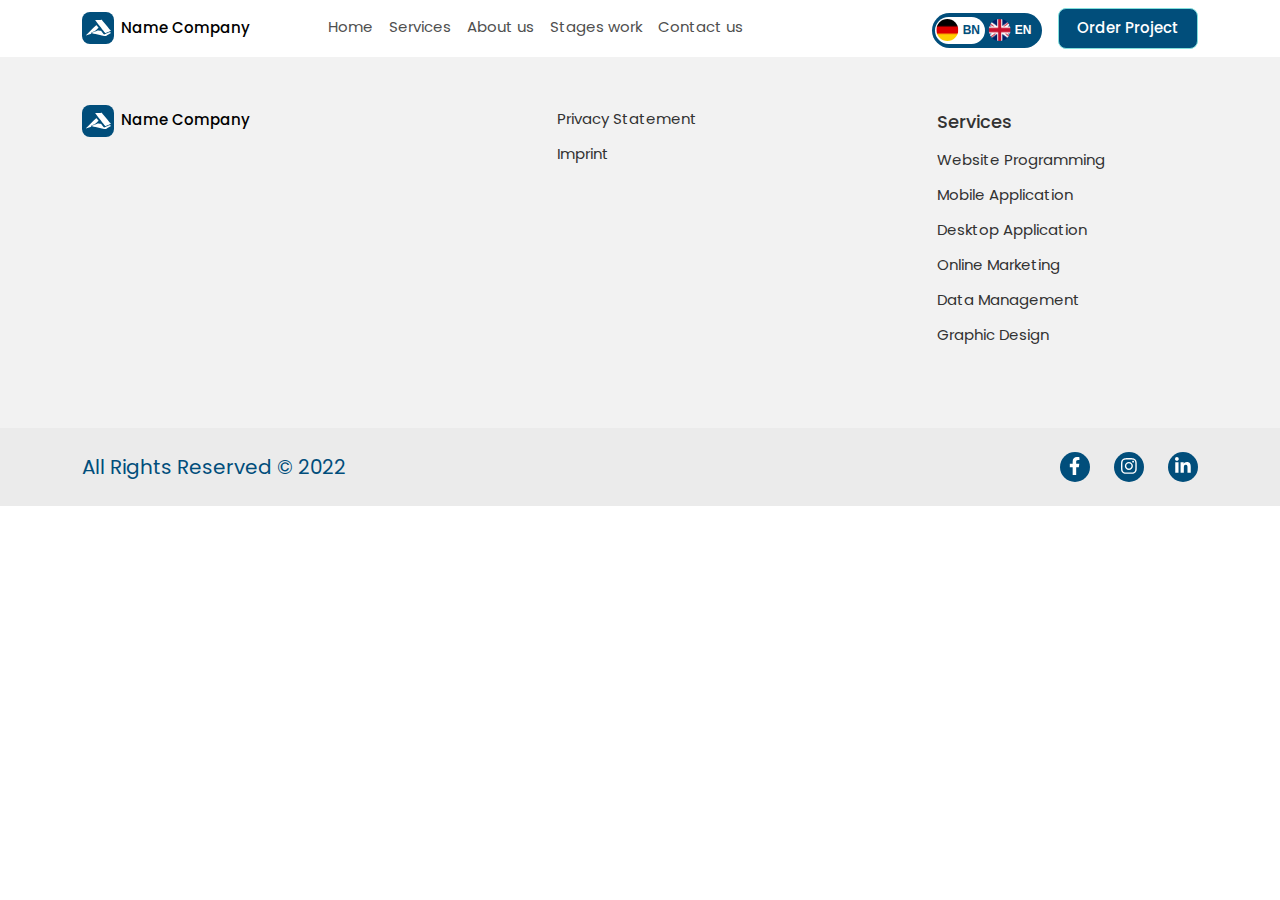
<file: landing-page/Privacy.html>
<!DOCTYPE html>
<html lang="en">
  <head>
    <meta charset="UTF-8" />
    <meta http-equiv="X-UA-Compatible" content="IE=edge" />
    <meta name="viewport" content="width=device-width, initial-scale=1.0" />
    <title>landing page</title>
    <link rel="stylesheet" href="css/bootstrap.min.css" />
    <link rel="stylesheet" href="css/all.min.css" />
    <link rel="stylesheet" href="css/style.css" />
    <script src="js/main.js"></script>
    <link rel="preconnect" href="https://fonts.googleapis.com" />
    <link rel="preconnect" href="https://fonts.gstatic.com" crossorigin />
    <link
      href="https://fonts.googleapis.com/css2?family=Cairo:wght@300;400;700&family=Poppins:wght@300;400;500;600;700;800&family=Roboto:wght@100;300;400;500&display=swap"
      rel="stylesheet"
    />
  </head>
  <body>

    <!-- navbar  -->
    <nav class="navbar navbar-expand-lg ">
      <div class="container">
        <div class="side-1 d-flex  align-items-center mb-lg-0 ">
          <a class="navbar-brand icon ms-0" href="index.html">
          <i class="fa-brands fa-accusoft"></i>
        </a>
        <a href="index.html" class="text-decoration-none"> <span class="namecmp">Name Company</span></a>
       
        </div>
       
        <button
          class="navbar-toggler"
          type="button"
          data-bs-toggle="collapse"
          data-bs-target="#main"
          aria-controls="main"
          aria-expanded="false"
          aria-label="Toggle navigation"
        >
          <i class="fa-solid fa-bars"></i>
        </button>
        <div class="collapse navbar-collapse" id="main">
          <ul class="navbar-nav  mb-2 mb-lg-0  ">
            <li class="nav-item">
              <li class="nav-item">
                <a class="nav-link  hov" aria-current="page" href="index.html#Home">Home</a>
              </li>
              <li class="nav-item">
                <a class="nav-link hov" href="index.html#Services">Services
                </a>
              </li>
              <li class="nav-item">
                <a class="nav-link hov" href="index.html#About">About us
                </a>
              </li>
              <li class="nav-item">
                <a class="nav-link hov" href="index.html#Stages">Stages work
                </a>
              </li>
              <li class="nav-item">
                <a class="nav-link hov" href="index.html#Contact">Contact us
                </a>
              </li>
              <li class="nav-item ms-lg-auto last-li  ">
                <ul class="ms-lg-auto list-unstyled p-0 d-block d-lg-flex align-items-center justify-content-center ">
                  <li class="nav-item d-flex  mb-lg-0 mt-1 ">   
                     	<div class="switch">
                    <input id="language-toggle" class="check-toggle check-toggle-round-flat" type="checkbox">
                    <label for="language-toggle"></label>
                    <span class="on d-flex align-items-center"> <img src="image/germany.png" class="img-flag me-1" alt="">  <span>BN</span></span>
                    <span class="off d-flex align-items-center"><img src="image/united-kingdom.png" class="img-flag me-1" alt="">  <span>EN</span></span>
                  </div>
                    <!-- <table class="lang">
                    <tr>
                      <td class="tdlang">
                       <span id="en" class="aftr me-2 button_lang current_lang d-flex justify-content-center align-items-center"><img src="image/Flag_of_the_United_Kingdom.svg" class="img-flag" alt=""><span class="ms-1">EN</span>
                      </span> 
                      </td>
              
                      <td class="tdlang">
                        <span id="jp" class="button_lang d-flex justify-content-center align-items-center"><img src="image/Flag_of_Germany.svg" class="img-flag" alt=""><span class="ms-1">DN</span></span> 
                      </td>
                      </td>
                    </tr>
                  </table> -->
                
                   
                  </li>
                  <li id="btn-top" class="mt-3 mt-lg-0 ms-lg-3  navbtn"><a href="order project.html" class="btn main-btn  " > Order Project</a></li>
                </ul>
                
               </li>
          </ul>
         
      </div>
    </nav>
     <!-- navbar  -->
       <!-- footer  -->
    <footer>
      <div class="container py-5 ">
        <div class="row ">
          <div class="company d-flex col-lg-5 col-md-5  mb-4 justify-content-md-start justify-content-lg-start justify-content-center">
            <a class="navbar-brand icon" href="index.html">
              <i class="fa-brands fa-accusoft"></i>
            </a>
           
            <a href="index.html" class="text-decoration-none"> <div class="namecmp text-black">Name Company</div></a>
          </div>
          <div class="links-1 col-lg-4 col-md-4 mb-4 col-sm-6 text-center text-lg-start text-md-start hov ">
              
            <ul class="nav flex-column">
              <li class="nav-item mb-2">
                <a href="Privacy.html" class="nav-link p-0">Privacy Statement</a>
              </li>
              <li class="nav-item mb-2">
                <a href="imprint.html" class="nav-link p-0">Imprint</a>
              </li>
              </ul>
          </div>
          <div class="col-lg-3 col-md-3 col-sm-6 mb-4 text-center text-lg-start text-md-start hov ">
            <h4>Services</h4>
            <ul class="nav flex-column">
              <li class="nav-item mb-2">
                <a href="Website Programming.html" class="nav-link p-0">Website Programming</a>
              </li>
              <li class="nav-item mb-2">
                <a href="Mobile Application.html" class="nav-link p-0">Mobile Application</a>
              </li>
              <li class="nav-item mb-2">
                <a href="desktop application.html" class="nav-link p-0">desktop application</a>
              </li>
              <li class="nav-item mb-2">
                <a href="online marketing.html" class="nav-link p-0">online marketing</a>
              </li>
              <li class="nav-item mb-2">
                <a href="Data Management.html" class="nav-link p-0">Data Management</a>
              </li>
              <li class="nav-item mb-2">
                <a href="graphic design.html" class="nav-link p-0">graphic design</a>
              </li>
            </ul>
          </div>
        </div>
      </div>
    </footer>
    <!-- footer  -->
    <!-- footer-1  -->
    <div class=" footer-1  ">
      <div class="container d-flex flex-wrap justify-content-between align-items-center py-3">
<div class="col-md-4 d-flex align-items-center ">
        
        <span class=""> All Rights Reserved &copy; 2022 </span>
      </div>
      <div class="text-center"></div>
       <ul class="nav col-md-4 justify-content-end list-unstyled d-flex social ">
        <li class="ms-4 my-2"><a class="" href="#"><i class="fa-brands fa-facebook-f "></i></a></li>
        <li class="ms-4 my-2"><a class="" href="#"><i class="fa-brands fa-instagram "></i></a></li>
        <li class="ms-4 my-2"><a class="" href="#"><i class="fa-brands fa-linkedin-in "></i></a></li>
      </ul>
      </div>
    
      
  
     
    </div>
    <!-- footer-1  -->

   

     

  <script src="js/bootstrap.bundle.min.js"></script>
  <script src="js/all.min.js"></script>
  </body>
</html>
</file>
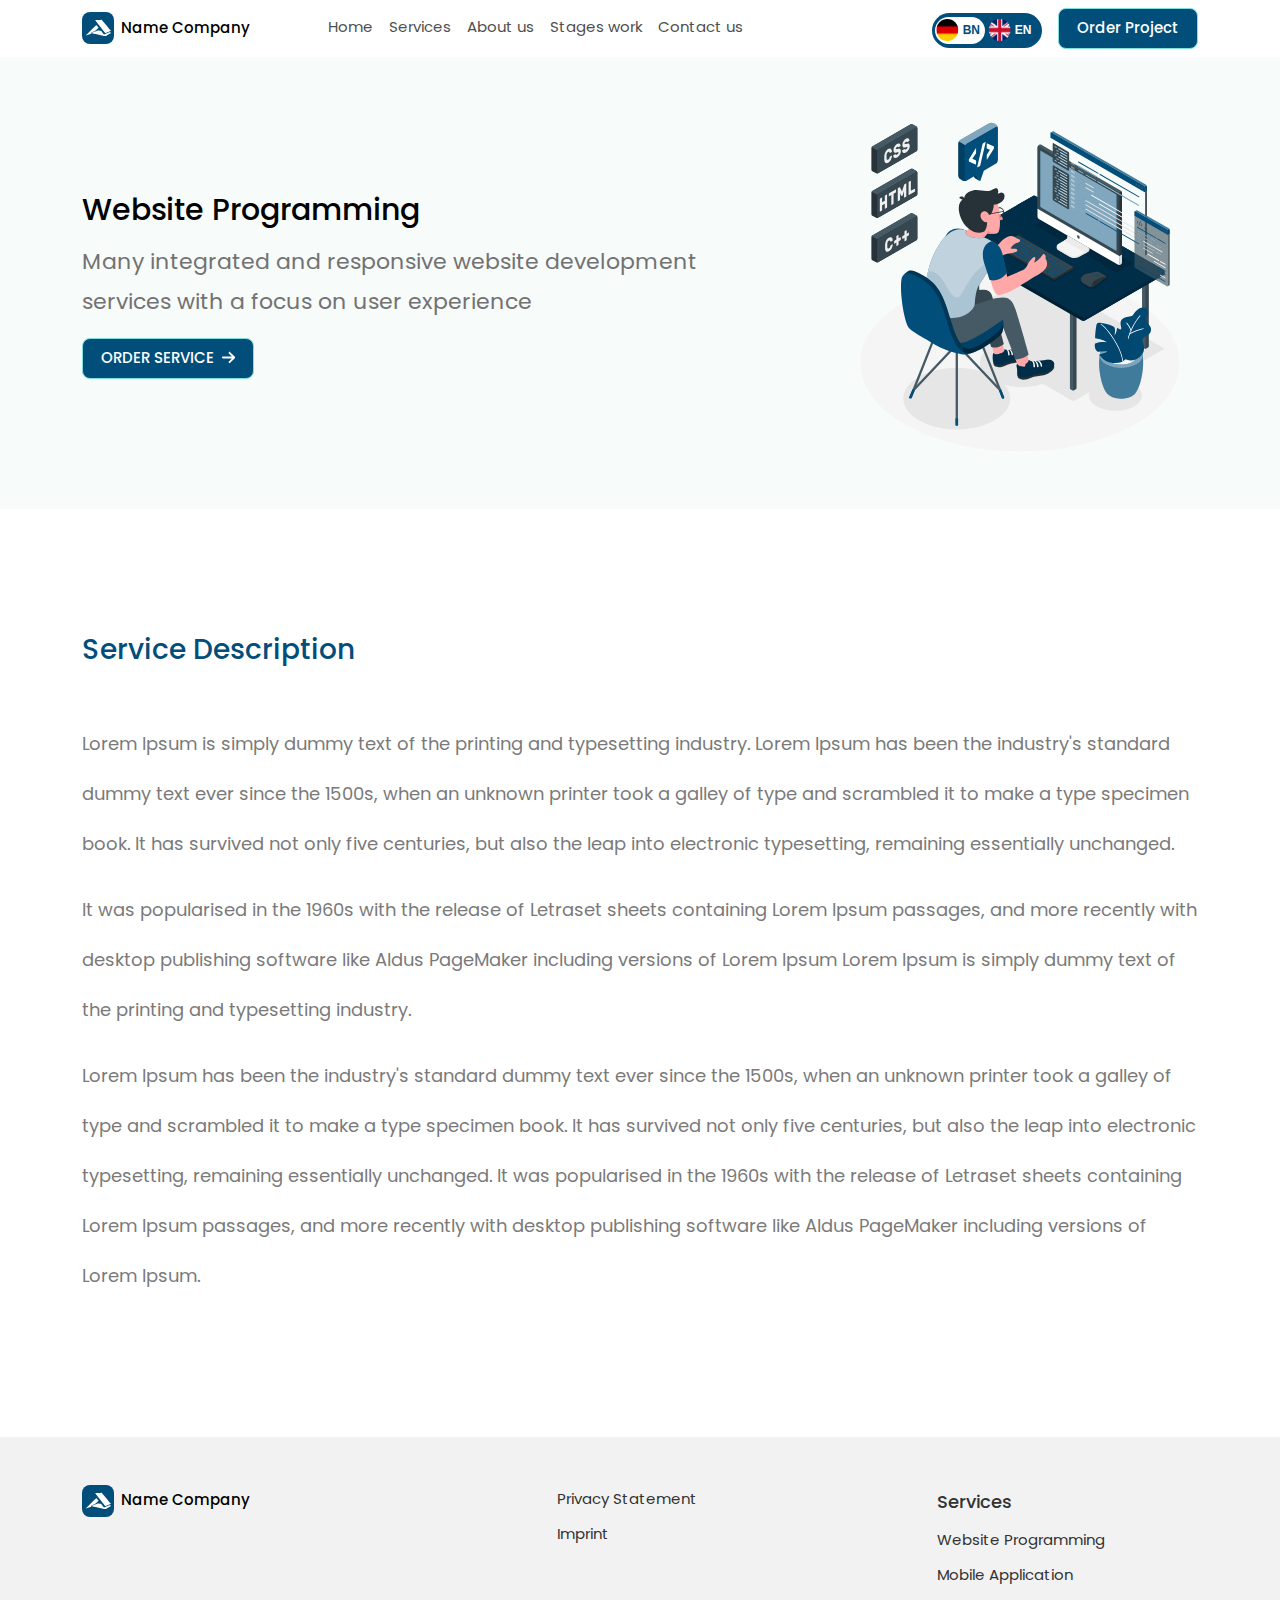
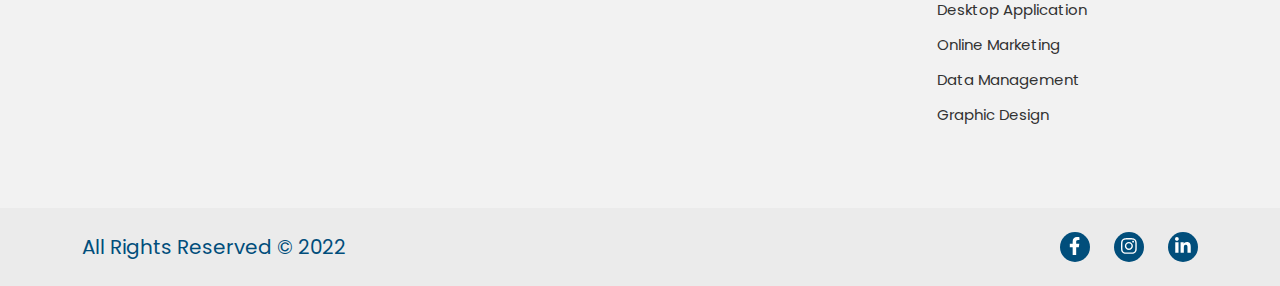
<file: landing-page/Website Programming.html>
<!DOCTYPE html>
<html lang="en">
  <head>
    <meta charset="UTF-8" />
    <meta http-equiv="X-UA-Compatible" content="IE=edge" />
    <meta name="viewport" content="width=device-width, initial-scale=1.0" />
    <title>landing page-2</title>
    <link rel="stylesheet" href="css/bootstrap.min.css" />
    <link rel="stylesheet" href="css/all.min.css" />
    <link rel="stylesheet" href="css/style.css" />
    <script src="js/main.js"></script>
    <link rel="preconnect" href="https://fonts.googleapis.com" />
    <link rel="preconnect" href="https://fonts.gstatic.com" crossorigin />
    <link
      href="https://fonts.googleapis.com/css2?family=Cairo:wght@300;400;700&family=Poppins:wght@300;400;500;600;700;800&family=Roboto:wght@100;300;400;500&display=swap"
      rel="stylesheet"
    />
  </head>
  <body>

    <!-- navbar  -->
    <nav class="navbar navbar-expand-lg ">
      <div class="container">
        <div class="side-1 d-flex  align-items-center mb-lg-0 ">
          <a class="navbar-brand icon ms-0" href="index.html">
          <i class="fa-brands fa-accusoft"></i>
        </a>
        <a href="index.html" class="text-decoration-none"> <span class="namecmp">Name Company</span></a>
       
        </div>
       
        <button
          class="navbar-toggler"
          type="button"
          data-bs-toggle="collapse"
          data-bs-target="#main"
          aria-controls="main"
          aria-expanded="false"
          aria-label="Toggle navigation"
        >
          <i class="fa-solid fa-bars"></i>
        </button>
        <div class="collapse navbar-collapse" id="main">
          <ul class="navbar-nav  mb-2 mb-lg-0  ">
            <li class="nav-item">
              <li class="nav-item">
                <a class="nav-link  hov" aria-current="page" href="index.html#Home">Home</a>
              </li>
              <li class="nav-item">
                <a class="nav-link hov" href="index.html#Services">Services
                </a>
              </li>
              <li class="nav-item">
                <a class="nav-link hov" href="index.html#About">About us
                </a>
              </li>
              <li class="nav-item">
                <a class="nav-link hov" href="index.html#Stages">Stages work
                </a>
              </li>
              <li class="nav-item">
                <a class="nav-link hov" href="index.html#Contact">Contact us
                </a>
              </li>
              <li class="nav-item ms-lg-auto last-li  ">
                <ul class="ms-lg-auto list-unstyled p-0 d-block d-lg-flex align-items-center justify-content-center ">
                  <li class="nav-item d-flex  mb-lg-0 mt-1 ">    	<div class="switch">
                    <input id="language-toggle" class="check-toggle check-toggle-round-flat" type="checkbox">
                    <label for="language-toggle"></label>
                    <span class="on d-flex align-items-center"> <img src="image/germany.png" class="img-flag me-1" alt="">  <span>BN</span></span>
                    <span class="off d-flex align-items-center"><img src="image/united-kingdom.png" class="img-flag me-1" alt="">  <span>EN</span></span>
                  </div>
                
                   
                  </li>
                  <li id="btn-top" class="mt-3 mt-lg-0 ms-lg-3  navbtn"><a href="order project.html" class="btn main-btn  " > Order Project</a></li>
                </ul>
                
               </li>
          </ul>
         
      </div>
    </nav>
     <!-- navbar  -->
     
    <!-- landing  -->
    <div class="landing py-5">
        <div class="container">
            <div class="row justify-content-between">
                <div class="side-1 col-lg-7 col-md-12   d-flex align-items-center justify-content-start  ">
                
                <div class="text main-heading ">
                  <h2 class="p-0">Website Programming
                    </h2>
                  <p class="p-0">
                    Many integrated and responsive website development services with a focus on user experience 
                  </p>
                  <a href="" class="btn main-btn text-uppercase">Order Service <span><i class="fa-solid fa-arrow-right ms-1"></i></span></a>
                </div>
                </div>
                <div class="image col-lg-4 col-md-12 mt-lg-0 mt-5">
                    <img src="image/Programming-amico 1.svg" class="img-fluid" alt="">
                </div>
               
        </div>
    </div>
</div>

    <!-- landing  -->
    <div class="serv text-center text-lg-start text-md-start">
        <div class="container ">
            <div >
                <h4 class="mb-5">
                    Service Description 
                </h4>
                <p>Lorem Ipsum is simply dummy text of the printing and typesetting industry. Lorem Ipsum has been the industry's standard dummy text ever since the 1500s, when an unknown printer took a galley of type and scrambled it to make a type specimen book. It has survived not only five centuries, but also the leap into electronic typesetting, remaining essentially unchanged. </p>
                <p>It was popularised in the 1960s with the release of Letraset sheets containing Lorem Ipsum passages, and more recently with desktop publishing software like Aldus PageMaker including versions of Lorem Ipsum Lorem Ipsum is simply dummy text of the printing and typesetting industry.</p>
                <p> Lorem Ipsum has been the industry's standard dummy text ever since the 1500s, when an unknown printer took a galley of type and scrambled it to make a type specimen book. It has survived not only five centuries, but also the leap into electronic typesetting, remaining essentially unchanged. It was popularised in the 1960s with the release of Letraset sheets containing Lorem Ipsum passages, and more recently with desktop publishing software like Aldus PageMaker including versions of Lorem Ipsum.</p>
            </div>

        </div>
    </div>
        
     
 

      <!-- footer  -->
      <footer>
        <div class="container py-5 ">
          <div class="row ">
            <div class="company d-flex col-lg-5 col-md-5  mb-4 justify-content-md-start justify-content-lg-start justify-content-center">
              <a class="navbar-brand icon" href="index.html">
                <i class="fa-brands fa-accusoft"></i>
              </a>
             
              <a href="index.html" class="text-decoration-none"> <div class="namecmp text-black">Name Company</div></a>
            </div>
            <div class="links-1 col-lg-4 col-md-4 mb-4 col-sm-6 text-center text-lg-start text-md-start hov ">
              
              <ul class="nav flex-column">
                <li class="nav-item mb-2">
                  <a href="Privacy.html" class="nav-link p-0">Privacy Statement</a>
                </li>
                <li class="nav-item mb-2">
                  <a href="imprint.html" class="nav-link p-0">Imprint</a>
                </li>
            </div>
            <div class="col-lg-3 col-md-3 col-sm-6 mb-4 text-center text-lg-start text-md-start hov ">
              <h4>Services</h4>
              <ul class="nav flex-column">
                <li class="nav-item mb-2">
                  <a href="Website Programming.html" class="nav-link p-0">Website Programming</a>
                </li>
                <li class="nav-item mb-2">
                  <a href="Mobile Application.html" class="nav-link p-0">Mobile Application</a>
                </li>
                <li class="nav-item mb-2">
                  <a href="desktop application.html" class="nav-link p-0">desktop application</a>
                </li>
                <li class="nav-item mb-2">
                  <a href="online marketing.html" class="nav-link p-0">online marketing</a>
                </li>
                <li class="nav-item mb-2">
                  <a href="Data Management.html" class="nav-link p-0">Data Management</a>
                </li>
                <li class="nav-item mb-2">
                  <a href="graphic design.html" class="nav-link p-0">graphic design</a>
                </li>
              </ul>
            </div>
          </div>
        </div>
      </footer>
      <!-- footer  -->
      <!-- footer-1  -->
      
      <div class=" footer-1  ">
        <div class="container d-flex flex-wrap justify-content-between align-items-center py-3">
  <div class="col-md-4 d-flex align-items-center ">
          
          <span class=""> All Rights Reserved &copy; 2022 </span>
        </div>
        <div class="text-center"></div>
         <ul class="nav col-md-4 justify-content-end list-unstyled d-flex social ">
          <li class="ms-4 my-2"><a class="" href="#"><i class="fa-brands fa-facebook-f "></i></a></li>
          <li class="ms-4 my-2"><a class="" href="#"><i class="fa-brands fa-instagram "></i></a></li>
          <li class="ms-4 my-2"><a class="" href="#"><i class="fa-brands fa-linkedin-in "></i></a></li>
        </ul>
        </div>
      
        
    
       
      </div>
      <!-- footer-1  -->

  <script src="js/bootstrap.bundle.min.js"></script>
  <script src="js/all.min.js"></script>
  <script src="js/main.js"></script>

  </body>
</html>
</file>
<file: landing-page/css/style.css>
html {
  scroll-behavior: smooth;
}
body {
  font-family: "Poppins", sans-serif;
}
:root {
  --dark-blue: #014e7b;
}

/* button  */
.fixed-top {
  top: -40px;
  transform: translateY(40px);
  transition: transform 0.7s;
}

.featuer-5 input:focus {
  box-shadow: 0 0 0 1.8px rgb(13 110 253 / 25%);
}
.featuer-5 textarea:focus {
  box-shadow: 0 0 0 1.8px rgb(13 110 253 / 25%);
}
.featuer-5 select:focus {
  box-shadow: 0 0 0 1.8px rgb(13 110 253 / 25%);
}

.main-btn {
  border: 1px solid transparent;
  position: relative;
  border-radius: 8px;
  font-weight: 500;
  color: white;
  padding: 8px 18px;
  width: fit-content;
  font-size: 15px;
  background-color: var(--dark-blue);
  border: 1px solid #80e0dd;
  transition: 0.5s;
}

.main-btn:hover {
  background-color: transparent;
  color: var(--dark-blue);
  border: 1px solid var(--dark-blue);
}

/* button  */

.main-title p {
  font-style: normal;
  font-weight: 400;
  font-size: 15px;
  text-transform: lowercase;
  color: #4f4f4f;
}
.main-title h5 {
  color: var(--dark-blue);
  font-style: normal;
  font-weight: 500;
  font-size: 22px;
  text-transform: capitalize;
}

/* main-heading  */

.main-heading h2 {
  font-style: normal;
  font-weight: 500;
  font-size: 30px;
  line-height: 48px;
  text-transform: capitalize;
  color: #000000;
}
.main-heading p {
  font-style: normal;
  font-weight: 400;
  font-size: 22px;
  line-height: 40px;
  color: #727272;
}
/* main-heading  */

.icon {
  color: white;
  margin-right: 7px;
  width: 32px;
  height: 32px;
  background-color: #014e7b;
  border-radius: 8px;
  display: flex;
  align-items: center;
  justify-content: center;
}

/* Start nav---------------  */
@media (max-width: 768px) {
  nav .side-2 {
    margin-right: 50px;
  }
}

/* Large */
@media (min-width: 1200px) {
}

.aftr {
  position: relative;
  transition: 0.5s;
}
.aftr::after {
  position: absolute;
  content: "";
  height: 100%;
  width: 2px;
  background-color: var(--dark-blue);
  right: -6px;
  top: 0;
  transition: 0.5s;
}
.img-flag {
  width: 22px;
  height: 22px;
  border-radius: 50%;
}
#navbar_top {
  width: 100%;
  position: fixed;
  top: -200%;
  transition: top 0.3s;
  z-index: 100;
  overflow: hidden;
  background-color: #014e7b41;
  height: 55px;
}
.collapse {
}
#navbar-top1 {
  background-color: #014e7b41 !important;
}

nav button {
  outline: none;
  border: none;
  background: transparent;
}

/* ----------- button for main page only  */
.navbtns {
  display: none;
  color: white;
}
.navbtns:hover {
  color: var(--dark-blue) !important;
}
/* ----------- button for main page only  */

.navbtn:hover {
  color: var(--dark-blue) !important;
}

@media (min-width: 989px) {
  .navbar-nav {
    margin-left: 70px;
    margin-right: 0px;
  }
}
nav .last-li input {
  padding: 0px;
}

.namecmp {
  font-style: normal;
  font-weight: 500;
  font-size: 15px;
  line-height: 30px;
  color: #000000;
}

nav .navbar-toggler:focus {
  box-shadow: none;
}

nav .navbar-toggler[aria-expanded="true"] {
  border: 2px solid;
  border-color: var(--dark-blue) !important;
  border-radius: 8px;
  color: #017b6b80;
}
.navbar-nav a:not(.main-btn) {
  font-style: normal;
  font-weight: 400;
  font-size: 15px;
  color: #4f4f4f;
  transition: 0.5s;
  position: relative;
}

.navbar-nav li .hov:after {
  position: absolute;
  content: "";
  width: 100%;
  height: 2px;
  bottom: -8px;
  left: 0;
  background-color: transparent;
  transition: 0.5s;
}
.navbar-nav li .hov:hover::after {
  background-color: #017b6b80;
}
.navbar-nav li .hov1:after {
  position: absolute;
  content: "";
  width: 100%;
  height: 2px;
  bottom: -8px;
  left: 0;
  background-color: transparent;
  transition: 0.5s;
}
.navbar-nav li .hov1:hover::after {
  background-color: #017b6b80;
}

nav ul {
  flex: 1;
}

.eng {
  padding: 0px;
  margin-left: -5px;
  font-style: normal;
  font-weight: 400;
  font-size: 15px;
  color: #4f4f4f;
}
nav button {
  font-style: normal;
  font-weight: 500;
  font-size: 15px;
  color: #4f4f4f;
  transition: 0.5s;
}
.navbar-nav .active {
  color: var(--dark-blue) !important;
}
.navbar-nav .active::after {
  background-color: #017b6b80 !important;
}
.actived {
  color: var(--dark-blue) !important;
}
.actived::after {
  background-color: #017b6b80 !important;
}

nav .flag span {
  font-style: normal;
  font-weight: 400;
  font-size: 15px;
  color: #333333;
}

/* End nav------------------  */
/* Start HERO------ */
.hero {
  padding-top: 140px;
  padding-bottom: 140px;
  background: rgba(1, 150, 102, 0.03);
  border-radius: 0px;

  position: relative;
}
.hero::after {
  content: "";
  position: absolute;
  width: 50%;
  height: 100%;
  top: 0;
  right: 0;
  background: rgba(1, 150, 102, 0.05);
  border-radius: 325.5px 0px 0px 325.5px;
}
@media (max-width: 989px) {
  .hero::after {
    display: none;
  }
}
.hero .social svg {
  color: white !important;
  font-size: 15px;
}
.social svg {
  color: white !important;
}
.hero .row {
  position: relative;
}
.hero .imge {
  z-index: 2;
  position: absolute;
  width: 362.34px;
  height: 353.9px;
  right: -100px;
  top: 50%;
  transform: translate(-50%, -50%);
  animation: up-and-down 5s linear infinite;
}
.imganimation {
  position: relative;
  animation: ups-and-down 5s linear infinite;
}

@keyframes up-and-down {
  0%,
  100% {
    right: -100px;
  }
  50% {
    right: -50px;
  }
}
@keyframes ups-and-down {
  0%,
  100% {
    right: 0px;
  }
  50% {
    right: -50px;
  }
}

.social li {
  background-color: var(--dark-blue);
  width: 30px;
  height: 30px;
  display: flex;
  align-items: center;
  justify-content: center;
  border-radius: 50%;
  border: 1px solid transparent;
  transition: 0.5s;
}
.social li:hover {
  border-color: var(--dark-blue);
  background-color: transparent;
}
.social li:hover svg {
  color: var(--dark-blue) !important;
}

/* End HERO------ */
.featuer-2 {
  padding: 100px 0px !important;
}
.featuer-2 .card-body {
  border: 1px solid #bdbdbd;
  border-radius: 15px;
  height: 197px;
}

.featuer-2 .card-body svg {
  color: var(--dark-blue);
  width: 53px;
  height: 53px;
}
.featuer-2 .card-body span {
  font-style: normal;
  font-weight: 500;
  font-size: 20px;
  text-transform: capitalize;
  color: #333333;
}
.featuer-2 .card-body p {
  font-style: normal;
  font-weight: 400;
  font-size: 15px;
  text-transform: lowercase;
  color: #6c6c6c;
  padding: 0px 10px;
}
.featuer-2 .card-body {
  box-shadow: 0 8px 22px rgba(0, 0, 0, 0.1);
  background-color: #ffffff;

  transition: all 0.35s ease;
}

.featuer-2 .card-body:hover {
  box-shadow: none;
  transform: translateY(5px);
}
.featuer-4 {
  padding: 100px 0px;
}

.featuer-4 .num {
  color: #017b6b80;
  font-style: normal;
  font-weight: 500;
  font-size: 40px;
  line-height: 66px;
  text-transform: capitalize;
  margin-top: -7px;
  transition: 0.5s;
}
.featuer-4 .title {
  font-style: normal;
  font-weight: 500;
  font-size: 17px;
  line-height: 33px;
  text-transform: capitalize;
  color: #333333;
  transition: 0.5s;
}
.featuer-4 p {
  font-style: normal;
  font-weight: 400;
  font-size: 12px;

  text-transform: capitalize;
  color: #6c6c6c;
}
.featuer-4 .box {
  position: relative;
  transition: 0.5s;
  box-shadow: 0 8px 8px rgba(0, 0, 0, 0.027);
  transition: all 0.35s ease;
}
.featuer-4 .box::before {
  position: absolute;
  content: "";
  left: 0;
  top: 0;
  background-color: #f9f9f9;
  width: 0;
  height: 100%;
  transition: 0.5s;
  z-index: -1;
}
.featuer-4 .box:hover {
  box-shadow: none;
  transform: translateY(5px);
}

.featuer-4 .box:hover .title {
  color: #017b6b80;
}
.featuer-4 .box:hover .num {
  color: #333333;
}

@media (max-width: 768px) {
  .featuer-4 .row .box {
    flex-basis: 50%;
  }
  .featuer-4 .row .box-1 {
    flex-basis: 100%;
  }
}

/* Large */
@media (min-width: 1200px) {
  .featuer-4 .row {
    display: flex;
  }
  .featuer-4 .row .box {
    flex-basis: 20%;
  }
}
.featuer-5p {
  padding-top: 100px !important;
  background-color: red;
}

.featuer-5 {
  background-color: #f9f9f9;
}
.featuer-5 .active {
  color: #014e7b;
  font-style: normal;
  font-weight: 500;
  font-size: 18px;
  line-height: 33px;
  text-transform: capitalize;
}
.featuer-5 p {
  font-style: normal;
  font-weight: 400;
  font-size: 15px;
  line-height: 27px;
  text-transform: lowercase;
}
.featuer-5 input:not(.btn) {
  background: #ffffff;
  border: 1px solid #e0e0e0;
  box-sizing: border-box;
  border-radius: 8px;
}
.featuer-5 input::placeholder {
  font-style: normal;
  font-weight: 400;
  font-size: 15px;
  line-height: 27px;
  text-transform: capitalize;
}
.featuer-5 textarea::placeholder {
  font-style: normal;
  font-weight: 400;
  font-size: 15px;
  line-height: 27px;
  text-transform: capitalize;
}
.featuer-5 span:not(.active) {
  font-style: normal;
  font-weight: 400;
  font-size: 15px;
  line-height: 30px;
  text-transform: capitalize;
  color: #333333;
}
footer {
  background-color: #f2f2f2;
}
footer h4 {
  font-style: normal;
  font-weight: 500;
  font-size: 18px;
  line-height: 33px;
  text-transform: capitalize;
  color: #333333;
}
.fast {
  width: fit-content;
}

footer .hov a {
  font-style: normal;
  font-weight: 400;
  font-size: 15px;
  line-height: 27px;
  text-transform: capitalize;
  color: #333333 !important;
  transition: 0.5s !important;
}
footer .hov a:hover {
  color: var(--dark-blue) !important;
  padding-left: 16px !important;
}
.footer-1 {
  background-color: #ebebeb;
}
.footer-1 span {
  font-style: normal;
  font-weight: 400;
  font-size: 20px;
  line-height: 30px;
  text-transform: capitalize;
  color: #014e7b;
}
.footer-1 li a {
  color: var(--dark-blue) !important;
  font-size: 18px;
}

/* page-2  */
.landing {
  background: #f7fbfa;
}
.serv {
  padding-top: 120px;
  padding-bottom: 120px;
}

.serv p {
  font-style: normal;
  font-weight: 400;
  font-size: 18px;
  line-height: 50px;
  color: #7a7a7a;
}
@media (max-width: 989px) {
  .serv p {
    font-size: 18px;
    line-height: 35px;
  }
}
.serv h4 {
  font-style: normal;
  font-weight: 500;
  font-size: 28px;
  line-height: 42px;
  text-transform: capitalize;
  color: #014e7b;
}

/* page-2  */

.featuer-5 .info h3 {
  font-style: normal;
  font-weight: 500;
  font-size: 30px;
  line-height: 37px;
  text-transform: capitalize;
  color: #014e7b;
}
.featuer-5 .info img {
  width: 300px;
  height: 300px;
}
.featuer-5 .info p {
  font-style: normal;
  font-weight: 400;
  font-size: 18px;
  line-height: 38px;
  color: #727272;
}

nav .last-li input {
  padding: 0px;
}

.featuer-5 input:focus {
  box-shadow: 0 0 0 1.8px rgb(13 110 253 / 25%);
}
.featuer-5 textarea:focus {
  box-shadow: 0 0 0 1.8px rgb(13 110 253 / 25%);
}
.featuer-5 select:focus {
  box-shadow: 0 0 0 1.8px rgb(13 110 253 / 25%);
}
/* ------------------------------SWITCH LANGUAGE */

.switch {
  position: relative;
  display: inline-block;
}

.switch > span {
  position: absolute;
  top: 12px;
  pointer-events: none;
  font-family: "Helvetica", Arial, sans-serif;
  font-weight: bold;
  font-size: 12px;
  text-transform: uppercase;
  text-shadow: 0 1px 0 rgba(0, 0, 0, 0.06);
  width: 50%;
  text-align: center;
}

input.check-toggle-round-flat:checked ~ .off {
  color: var(--dark-blue);
}

input.check-toggle-round-flat:checked ~ .on {
  color: #fff;
}

.switch > span.on {
  width: fit-content;
  top: 50%;
  left: 23%;
  transform: translate(-50%, -50%);

  padding-left: 2px;
  color: var(--dark-blue);
}

.switch > span.off {
  width: fit-content;
  top: 50%;
  left: 71%;
  transform: translate(-50%, -50%);
  color: #fff;
}

.check-toggle {
  position: absolute;
  margin-left: -9999px;
  visibility: hidden;
}
.check-toggle + label {
  display: block;
  position: relative;
  cursor: pointer;
  outline: none;
  -webkit-user-select: none;
  -moz-user-select: none;
  -ms-user-select: none;
  user-select: none;
}

input.check-toggle-round-flat + label {
  padding: 2px;
  width: 110px;
  height: 35px;
  background-color: var(--dark-blue);
  -webkit-border-radius: 60px;
  -moz-border-radius: 60px;
  -ms-border-radius: 60px;
  -o-border-radius: 60px;
  border-radius: 60px;
}
input.check-toggle-round-flat + label:before,
input.check-toggle-round-flat + label:after {
  display: block;
  position: absolute;
  content: "";
}

input.check-toggle-round-flat + label:before {
  top: 2px;
  left: 2px;
  bottom: 2px;
  right: 2px;
  background-color: var(--dark-blue);
  -webkit-border-radius: 52px;
  -ms-border-radius: 60px;
  -o-border-radius: 60px;
  border-radius: 60px;
}
input.check-toggle-round-flat + label:after {
  top: 4px;
  left: 3px;
  bottom: 4px;
  width: 50px;
  background-color: #fff;
  -webkit-border-radius: 52px;
  -moz-border-radius: 52px;
  -ms-border-radius: 52px;
  -o-border-radius: 52px;
  border-radius: 52px;
  -webkit-transition: margin 0.2s;
  -moz-transition: margin 0.2s;
  -o-transition: margin 0.2s;
  transition: margin 0.2s;
}

input.check-toggle-round-flat:checked + label:after {
  margin-left: 50px;
}
/* ------------------------------SWITCH LANGUAGE */

/* -----------------------Switch lnaguage */
/* .button_lang {
  cursor: pointer;
  display: inline-block;
  padding-top: 0px;
  padding-bottom: 0px;
  padding-right: 8px;
  padding-left: 8px;
  border-radius: 10px;
  transition: 0.25s ease;
}

.current_lang {
  background: #b5d6b2;

} 
*/
/* -----------------------Switch lnaguage */
</file>
<file: landing-page/css/select.css>
/*the container must be positioned relative:*/
.custom-select {
  position: relative;
  font-family: Arial;
  transition: 0.5s;
}

.custom-select select {
  display: none; /*hide original SELECT element:*/
  transition: 0.5s;
}

.select-selected {
  background-color: rgba(30, 143, 255, 0.226);
  transition: 0.5s;
}

/*style the arrow inside the select element:*/
.select-selected:after {
  position: absolute;
  content: "";
  top: 14px;
  right: 10px;
  width: 0;
  height: 0;
  border: 6px solid transparent;
  border-color: #fff transparent transparent transparent;
  transition: 0.5s;
}

/*point the arrow upwards when the select box is open (active):*/
.select-selected.select-arrow-active:after {
  border-color: transparent transparent #fff transparent;
  top: 7px;
  transition: 0.5s;
}

/*style the items (options), including the selected item:*/
.select-items div,
.select-selected {
  color: #ffffff;
  padding: 8px 16px;
  border: 1px solid transparent;
  border-color: transparent transparent rgba(0, 0, 0, 0.1) transparent;
  cursor: pointer;
  user-select: none;
  transition: 0.5s;
}

/*style items (options):*/
.select-items {
  position: absolute;
  background-color: grey;
  top: 100%;
  left: 0;
  right: 0;
  z-index: 99;
  transition: 0.5s;
}

/*hide the items when the select box is closed:*/
.select-hide {
  display: none;
  transition: 0.5s;
}

.select-items div:hover,
.same-as-selected {
  background-color: rgba(0, 0, 0, 0.1);
  padding-left: 8px;
}
</file>
